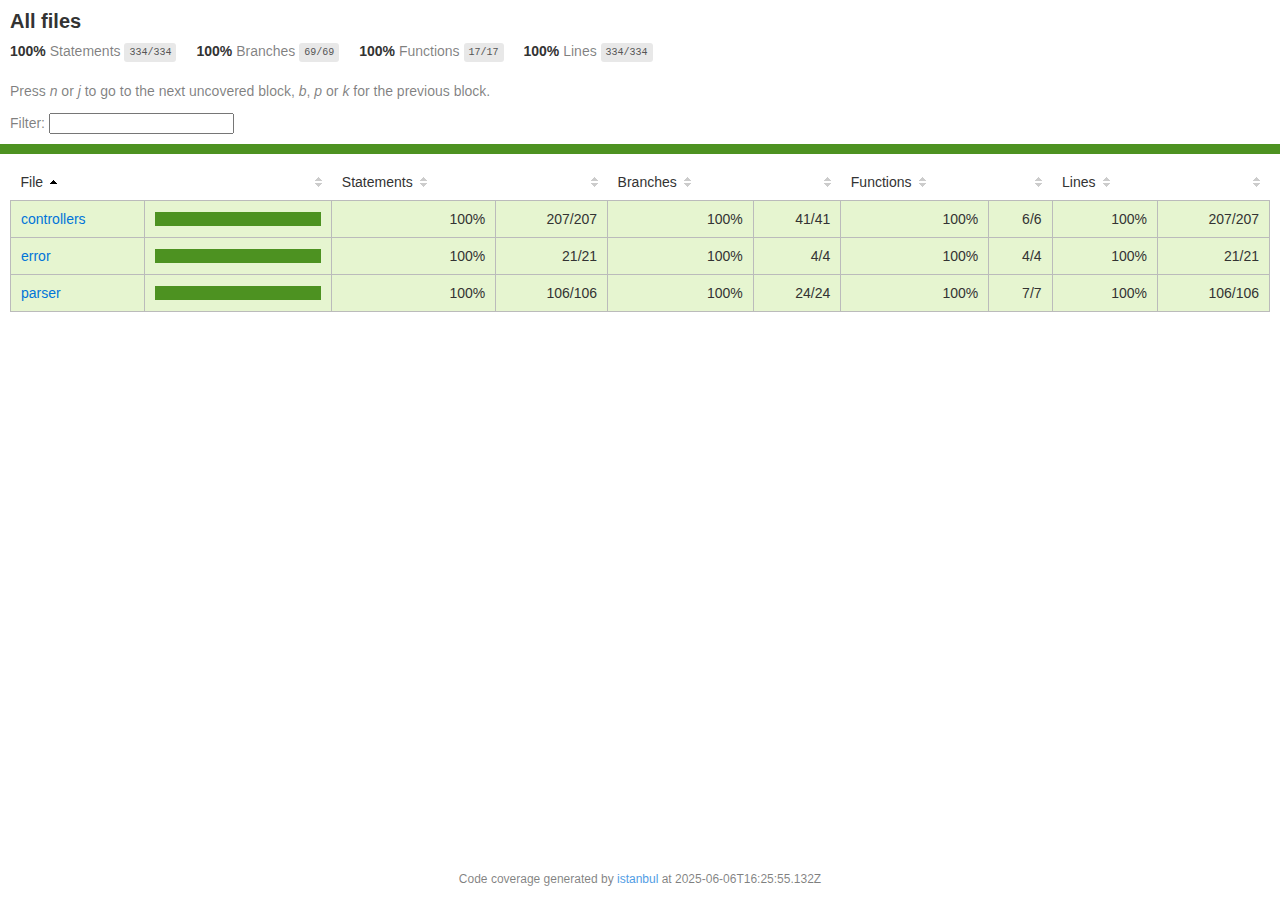
<file: givegift-backend/coverage/lcov-report/index.html>
<!doctype html>
<html lang="en">

<head>
    <title>Code coverage report for All files</title>
    <meta charset="utf-8" />
    <link rel="stylesheet" href="prettify.css" />
    <link rel="stylesheet" href="base.css" />
    <link rel="shortcut icon" type="image/x-icon" href="favicon.png" />
    <meta name="viewport" content="width=device-width, initial-scale=1" />
    <style type='text/css'>
        .coverage-summary .sorter {
            background-image: url(sort-arrow-sprite.png);
        }
    </style>
</head>
    
<body>
<div class='wrapper'>
    <div class='pad1'>
        <h1>All files</h1>
        <div class='clearfix'>
            
            <div class='fl pad1y space-right2'>
                <span class="strong">100% </span>
                <span class="quiet">Statements</span>
                <span class='fraction'>334/334</span>
            </div>
        
            
            <div class='fl pad1y space-right2'>
                <span class="strong">100% </span>
                <span class="quiet">Branches</span>
                <span class='fraction'>69/69</span>
            </div>
        
            
            <div class='fl pad1y space-right2'>
                <span class="strong">100% </span>
                <span class="quiet">Functions</span>
                <span class='fraction'>17/17</span>
            </div>
        
            
            <div class='fl pad1y space-right2'>
                <span class="strong">100% </span>
                <span class="quiet">Lines</span>
                <span class='fraction'>334/334</span>
            </div>
        
            
        </div>
        <p class="quiet">
            Press <em>n</em> or <em>j</em> to go to the next uncovered block, <em>b</em>, <em>p</em> or <em>k</em> for the previous block.
        </p>
        <template id="filterTemplate">
            <div class="quiet">
                Filter:
                <input type="search" id="fileSearch">
            </div>
        </template>
    </div>
    <div class='status-line high'></div>
    <div class="pad1">
<table class="coverage-summary">
<thead>
<tr>
   <th data-col="file" data-fmt="html" data-html="true" class="file">File</th>
   <th data-col="pic" data-type="number" data-fmt="html" data-html="true" class="pic"></th>
   <th data-col="statements" data-type="number" data-fmt="pct" class="pct">Statements</th>
   <th data-col="statements_raw" data-type="number" data-fmt="html" class="abs"></th>
   <th data-col="branches" data-type="number" data-fmt="pct" class="pct">Branches</th>
   <th data-col="branches_raw" data-type="number" data-fmt="html" class="abs"></th>
   <th data-col="functions" data-type="number" data-fmt="pct" class="pct">Functions</th>
   <th data-col="functions_raw" data-type="number" data-fmt="html" class="abs"></th>
   <th data-col="lines" data-type="number" data-fmt="pct" class="pct">Lines</th>
   <th data-col="lines_raw" data-type="number" data-fmt="html" class="abs"></th>
</tr>
</thead>
<tbody><tr>
	<td class="file high" data-value="controllers"><a href="controllers/index.html">controllers</a></td>
	<td data-value="100" class="pic high">
	<div class="chart"><div class="cover-fill cover-full" style="width: 100%"></div><div class="cover-empty" style="width: 0%"></div></div>
	</td>
	<td data-value="100" class="pct high">100%</td>
	<td data-value="207" class="abs high">207/207</td>
	<td data-value="100" class="pct high">100%</td>
	<td data-value="41" class="abs high">41/41</td>
	<td data-value="100" class="pct high">100%</td>
	<td data-value="6" class="abs high">6/6</td>
	<td data-value="100" class="pct high">100%</td>
	<td data-value="207" class="abs high">207/207</td>
	</tr>

<tr>
	<td class="file high" data-value="error"><a href="error/index.html">error</a></td>
	<td data-value="100" class="pic high">
	<div class="chart"><div class="cover-fill cover-full" style="width: 100%"></div><div class="cover-empty" style="width: 0%"></div></div>
	</td>
	<td data-value="100" class="pct high">100%</td>
	<td data-value="21" class="abs high">21/21</td>
	<td data-value="100" class="pct high">100%</td>
	<td data-value="4" class="abs high">4/4</td>
	<td data-value="100" class="pct high">100%</td>
	<td data-value="4" class="abs high">4/4</td>
	<td data-value="100" class="pct high">100%</td>
	<td data-value="21" class="abs high">21/21</td>
	</tr>

<tr>
	<td class="file high" data-value="parser"><a href="parser/index.html">parser</a></td>
	<td data-value="100" class="pic high">
	<div class="chart"><div class="cover-fill cover-full" style="width: 100%"></div><div class="cover-empty" style="width: 0%"></div></div>
	</td>
	<td data-value="100" class="pct high">100%</td>
	<td data-value="106" class="abs high">106/106</td>
	<td data-value="100" class="pct high">100%</td>
	<td data-value="24" class="abs high">24/24</td>
	<td data-value="100" class="pct high">100%</td>
	<td data-value="7" class="abs high">7/7</td>
	<td data-value="100" class="pct high">100%</td>
	<td data-value="106" class="abs high">106/106</td>
	</tr>

</tbody>
</table>
</div>
                <div class='push'></div><!-- for sticky footer -->
            </div><!-- /wrapper -->
            <div class='footer quiet pad2 space-top1 center small'>
                Code coverage generated by
                <a href="https://istanbul.js.org/" target="_blank" rel="noopener noreferrer">istanbul</a>
                at 2025-06-06T16:25:55.132Z
            </div>
        <script src="prettify.js"></script>
        <script>
            window.onload = function () {
                prettyPrint();
            };
        </script>
        <script src="sorter.js"></script>
        <script src="block-navigation.js"></script>
    </body>
</html>
</file>
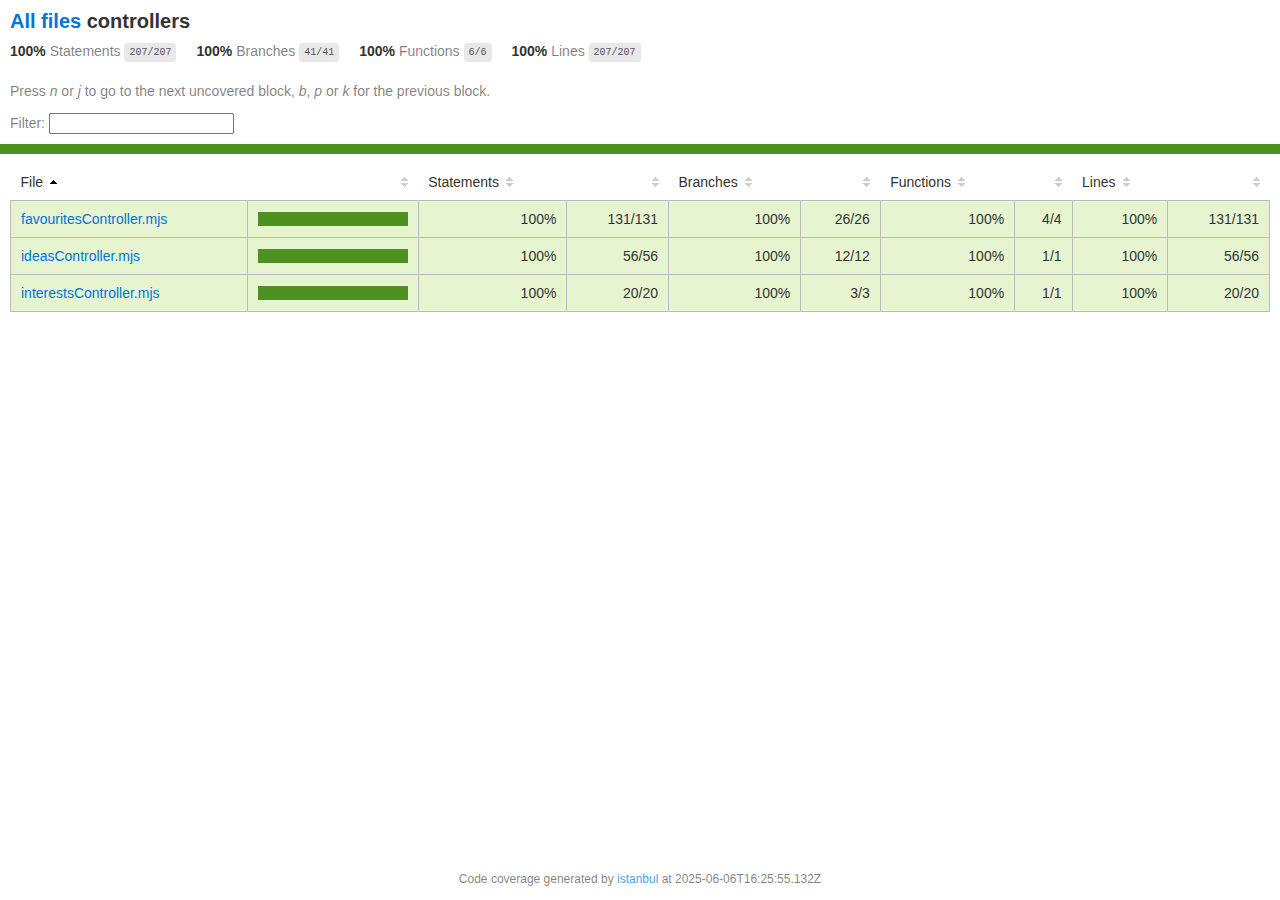
<file: givegift-backend/coverage/lcov-report/controllers/index.html>
<!doctype html>
<html lang="en">

<head>
    <title>Code coverage report for controllers</title>
    <meta charset="utf-8" />
    <link rel="stylesheet" href="../prettify.css" />
    <link rel="stylesheet" href="../base.css" />
    <link rel="shortcut icon" type="image/x-icon" href="../favicon.png" />
    <meta name="viewport" content="width=device-width, initial-scale=1" />
    <style type='text/css'>
        .coverage-summary .sorter {
            background-image: url(../sort-arrow-sprite.png);
        }
    </style>
</head>
    
<body>
<div class='wrapper'>
    <div class='pad1'>
        <h1><a href="../index.html">All files</a> controllers</h1>
        <div class='clearfix'>
            
            <div class='fl pad1y space-right2'>
                <span class="strong">100% </span>
                <span class="quiet">Statements</span>
                <span class='fraction'>207/207</span>
            </div>
        
            
            <div class='fl pad1y space-right2'>
                <span class="strong">100% </span>
                <span class="quiet">Branches</span>
                <span class='fraction'>41/41</span>
            </div>
        
            
            <div class='fl pad1y space-right2'>
                <span class="strong">100% </span>
                <span class="quiet">Functions</span>
                <span class='fraction'>6/6</span>
            </div>
        
            
            <div class='fl pad1y space-right2'>
                <span class="strong">100% </span>
                <span class="quiet">Lines</span>
                <span class='fraction'>207/207</span>
            </div>
        
            
        </div>
        <p class="quiet">
            Press <em>n</em> or <em>j</em> to go to the next uncovered block, <em>b</em>, <em>p</em> or <em>k</em> for the previous block.
        </p>
        <template id="filterTemplate">
            <div class="quiet">
                Filter:
                <input type="search" id="fileSearch">
            </div>
        </template>
    </div>
    <div class='status-line high'></div>
    <div class="pad1">
<table class="coverage-summary">
<thead>
<tr>
   <th data-col="file" data-fmt="html" data-html="true" class="file">File</th>
   <th data-col="pic" data-type="number" data-fmt="html" data-html="true" class="pic"></th>
   <th data-col="statements" data-type="number" data-fmt="pct" class="pct">Statements</th>
   <th data-col="statements_raw" data-type="number" data-fmt="html" class="abs"></th>
   <th data-col="branches" data-type="number" data-fmt="pct" class="pct">Branches</th>
   <th data-col="branches_raw" data-type="number" data-fmt="html" class="abs"></th>
   <th data-col="functions" data-type="number" data-fmt="pct" class="pct">Functions</th>
   <th data-col="functions_raw" data-type="number" data-fmt="html" class="abs"></th>
   <th data-col="lines" data-type="number" data-fmt="pct" class="pct">Lines</th>
   <th data-col="lines_raw" data-type="number" data-fmt="html" class="abs"></th>
</tr>
</thead>
<tbody><tr>
	<td class="file high" data-value="favouritesController.mjs"><a href="favouritesController.mjs.html">favouritesController.mjs</a></td>
	<td data-value="100" class="pic high">
	<div class="chart"><div class="cover-fill cover-full" style="width: 100%"></div><div class="cover-empty" style="width: 0%"></div></div>
	</td>
	<td data-value="100" class="pct high">100%</td>
	<td data-value="131" class="abs high">131/131</td>
	<td data-value="100" class="pct high">100%</td>
	<td data-value="26" class="abs high">26/26</td>
	<td data-value="100" class="pct high">100%</td>
	<td data-value="4" class="abs high">4/4</td>
	<td data-value="100" class="pct high">100%</td>
	<td data-value="131" class="abs high">131/131</td>
	</tr>

<tr>
	<td class="file high" data-value="ideasController.mjs"><a href="ideasController.mjs.html">ideasController.mjs</a></td>
	<td data-value="100" class="pic high">
	<div class="chart"><div class="cover-fill cover-full" style="width: 100%"></div><div class="cover-empty" style="width: 0%"></div></div>
	</td>
	<td data-value="100" class="pct high">100%</td>
	<td data-value="56" class="abs high">56/56</td>
	<td data-value="100" class="pct high">100%</td>
	<td data-value="12" class="abs high">12/12</td>
	<td data-value="100" class="pct high">100%</td>
	<td data-value="1" class="abs high">1/1</td>
	<td data-value="100" class="pct high">100%</td>
	<td data-value="56" class="abs high">56/56</td>
	</tr>

<tr>
	<td class="file high" data-value="interestsController.mjs"><a href="interestsController.mjs.html">interestsController.mjs</a></td>
	<td data-value="100" class="pic high">
	<div class="chart"><div class="cover-fill cover-full" style="width: 100%"></div><div class="cover-empty" style="width: 0%"></div></div>
	</td>
	<td data-value="100" class="pct high">100%</td>
	<td data-value="20" class="abs high">20/20</td>
	<td data-value="100" class="pct high">100%</td>
	<td data-value="3" class="abs high">3/3</td>
	<td data-value="100" class="pct high">100%</td>
	<td data-value="1" class="abs high">1/1</td>
	<td data-value="100" class="pct high">100%</td>
	<td data-value="20" class="abs high">20/20</td>
	</tr>

</tbody>
</table>
</div>
                <div class='push'></div><!-- for sticky footer -->
            </div><!-- /wrapper -->
            <div class='footer quiet pad2 space-top1 center small'>
                Code coverage generated by
                <a href="https://istanbul.js.org/" target="_blank" rel="noopener noreferrer">istanbul</a>
                at 2025-06-06T16:25:55.132Z
            </div>
        <script src="../prettify.js"></script>
        <script>
            window.onload = function () {
                prettyPrint();
            };
        </script>
        <script src="../sorter.js"></script>
        <script src="../block-navigation.js"></script>
    </body>
</html>
</file>
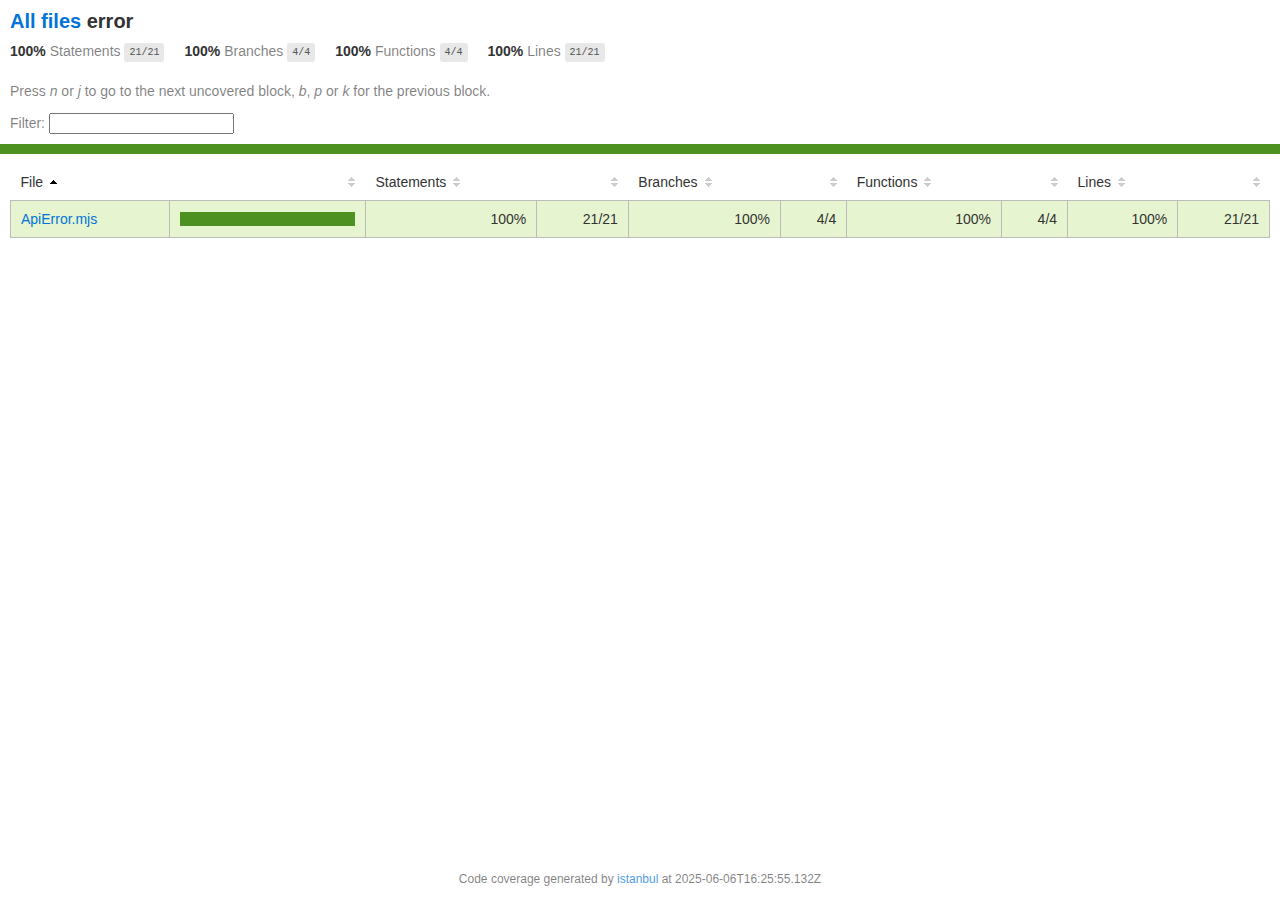
<file: givegift-backend/coverage/lcov-report/error/index.html>
<!doctype html>
<html lang="en">

<head>
    <title>Code coverage report for error</title>
    <meta charset="utf-8" />
    <link rel="stylesheet" href="../prettify.css" />
    <link rel="stylesheet" href="../base.css" />
    <link rel="shortcut icon" type="image/x-icon" href="../favicon.png" />
    <meta name="viewport" content="width=device-width, initial-scale=1" />
    <style type='text/css'>
        .coverage-summary .sorter {
            background-image: url(../sort-arrow-sprite.png);
        }
    </style>
</head>
    
<body>
<div class='wrapper'>
    <div class='pad1'>
        <h1><a href="../index.html">All files</a> error</h1>
        <div class='clearfix'>
            
            <div class='fl pad1y space-right2'>
                <span class="strong">100% </span>
                <span class="quiet">Statements</span>
                <span class='fraction'>21/21</span>
            </div>
        
            
            <div class='fl pad1y space-right2'>
                <span class="strong">100% </span>
                <span class="quiet">Branches</span>
                <span class='fraction'>4/4</span>
            </div>
        
            
            <div class='fl pad1y space-right2'>
                <span class="strong">100% </span>
                <span class="quiet">Functions</span>
                <span class='fraction'>4/4</span>
            </div>
        
            
            <div class='fl pad1y space-right2'>
                <span class="strong">100% </span>
                <span class="quiet">Lines</span>
                <span class='fraction'>21/21</span>
            </div>
        
            
        </div>
        <p class="quiet">
            Press <em>n</em> or <em>j</em> to go to the next uncovered block, <em>b</em>, <em>p</em> or <em>k</em> for the previous block.
        </p>
        <template id="filterTemplate">
            <div class="quiet">
                Filter:
                <input type="search" id="fileSearch">
            </div>
        </template>
    </div>
    <div class='status-line high'></div>
    <div class="pad1">
<table class="coverage-summary">
<thead>
<tr>
   <th data-col="file" data-fmt="html" data-html="true" class="file">File</th>
   <th data-col="pic" data-type="number" data-fmt="html" data-html="true" class="pic"></th>
   <th data-col="statements" data-type="number" data-fmt="pct" class="pct">Statements</th>
   <th data-col="statements_raw" data-type="number" data-fmt="html" class="abs"></th>
   <th data-col="branches" data-type="number" data-fmt="pct" class="pct">Branches</th>
   <th data-col="branches_raw" data-type="number" data-fmt="html" class="abs"></th>
   <th data-col="functions" data-type="number" data-fmt="pct" class="pct">Functions</th>
   <th data-col="functions_raw" data-type="number" data-fmt="html" class="abs"></th>
   <th data-col="lines" data-type="number" data-fmt="pct" class="pct">Lines</th>
   <th data-col="lines_raw" data-type="number" data-fmt="html" class="abs"></th>
</tr>
</thead>
<tbody><tr>
	<td class="file high" data-value="ApiError.mjs"><a href="ApiError.mjs.html">ApiError.mjs</a></td>
	<td data-value="100" class="pic high">
	<div class="chart"><div class="cover-fill cover-full" style="width: 100%"></div><div class="cover-empty" style="width: 0%"></div></div>
	</td>
	<td data-value="100" class="pct high">100%</td>
	<td data-value="21" class="abs high">21/21</td>
	<td data-value="100" class="pct high">100%</td>
	<td data-value="4" class="abs high">4/4</td>
	<td data-value="100" class="pct high">100%</td>
	<td data-value="4" class="abs high">4/4</td>
	<td data-value="100" class="pct high">100%</td>
	<td data-value="21" class="abs high">21/21</td>
	</tr>

</tbody>
</table>
</div>
                <div class='push'></div><!-- for sticky footer -->
            </div><!-- /wrapper -->
            <div class='footer quiet pad2 space-top1 center small'>
                Code coverage generated by
                <a href="https://istanbul.js.org/" target="_blank" rel="noopener noreferrer">istanbul</a>
                at 2025-06-06T16:25:55.132Z
            </div>
        <script src="../prettify.js"></script>
        <script>
            window.onload = function () {
                prettyPrint();
            };
        </script>
        <script src="../sorter.js"></script>
        <script src="../block-navigation.js"></script>
    </body>
</html>
</file>
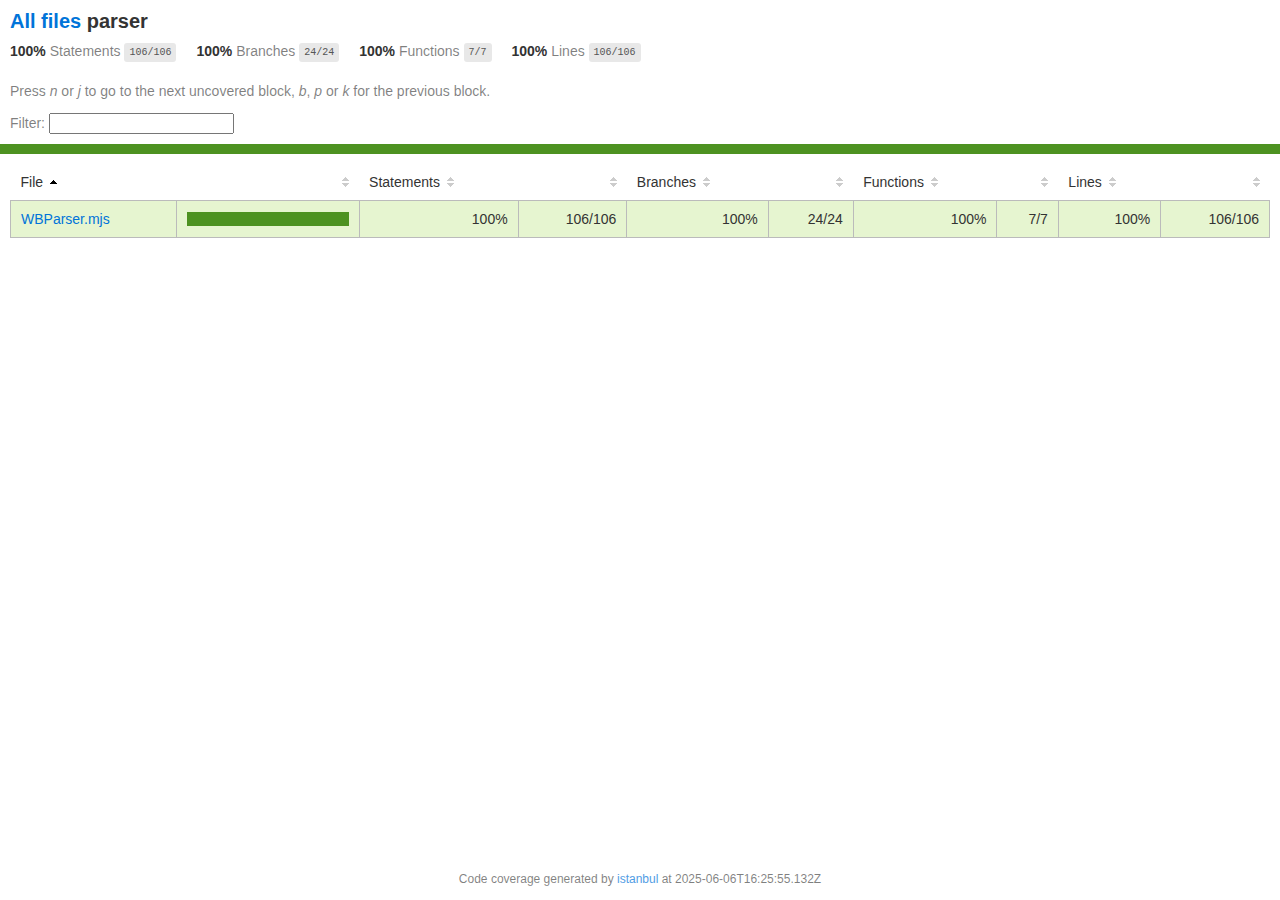
<file: givegift-backend/coverage/lcov-report/parser/index.html>
<!doctype html>
<html lang="en">

<head>
    <title>Code coverage report for parser</title>
    <meta charset="utf-8" />
    <link rel="stylesheet" href="../prettify.css" />
    <link rel="stylesheet" href="../base.css" />
    <link rel="shortcut icon" type="image/x-icon" href="../favicon.png" />
    <meta name="viewport" content="width=device-width, initial-scale=1" />
    <style type='text/css'>
        .coverage-summary .sorter {
            background-image: url(../sort-arrow-sprite.png);
        }
    </style>
</head>
    
<body>
<div class='wrapper'>
    <div class='pad1'>
        <h1><a href="../index.html">All files</a> parser</h1>
        <div class='clearfix'>
            
            <div class='fl pad1y space-right2'>
                <span class="strong">100% </span>
                <span class="quiet">Statements</span>
                <span class='fraction'>106/106</span>
            </div>
        
            
            <div class='fl pad1y space-right2'>
                <span class="strong">100% </span>
                <span class="quiet">Branches</span>
                <span class='fraction'>24/24</span>
            </div>
        
            
            <div class='fl pad1y space-right2'>
                <span class="strong">100% </span>
                <span class="quiet">Functions</span>
                <span class='fraction'>7/7</span>
            </div>
        
            
            <div class='fl pad1y space-right2'>
                <span class="strong">100% </span>
                <span class="quiet">Lines</span>
                <span class='fraction'>106/106</span>
            </div>
        
            
        </div>
        <p class="quiet">
            Press <em>n</em> or <em>j</em> to go to the next uncovered block, <em>b</em>, <em>p</em> or <em>k</em> for the previous block.
        </p>
        <template id="filterTemplate">
            <div class="quiet">
                Filter:
                <input type="search" id="fileSearch">
            </div>
        </template>
    </div>
    <div class='status-line high'></div>
    <div class="pad1">
<table class="coverage-summary">
<thead>
<tr>
   <th data-col="file" data-fmt="html" data-html="true" class="file">File</th>
   <th data-col="pic" data-type="number" data-fmt="html" data-html="true" class="pic"></th>
   <th data-col="statements" data-type="number" data-fmt="pct" class="pct">Statements</th>
   <th data-col="statements_raw" data-type="number" data-fmt="html" class="abs"></th>
   <th data-col="branches" data-type="number" data-fmt="pct" class="pct">Branches</th>
   <th data-col="branches_raw" data-type="number" data-fmt="html" class="abs"></th>
   <th data-col="functions" data-type="number" data-fmt="pct" class="pct">Functions</th>
   <th data-col="functions_raw" data-type="number" data-fmt="html" class="abs"></th>
   <th data-col="lines" data-type="number" data-fmt="pct" class="pct">Lines</th>
   <th data-col="lines_raw" data-type="number" data-fmt="html" class="abs"></th>
</tr>
</thead>
<tbody><tr>
	<td class="file high" data-value="WBParser.mjs"><a href="WBParser.mjs.html">WBParser.mjs</a></td>
	<td data-value="100" class="pic high">
	<div class="chart"><div class="cover-fill cover-full" style="width: 100%"></div><div class="cover-empty" style="width: 0%"></div></div>
	</td>
	<td data-value="100" class="pct high">100%</td>
	<td data-value="106" class="abs high">106/106</td>
	<td data-value="100" class="pct high">100%</td>
	<td data-value="24" class="abs high">24/24</td>
	<td data-value="100" class="pct high">100%</td>
	<td data-value="7" class="abs high">7/7</td>
	<td data-value="100" class="pct high">100%</td>
	<td data-value="106" class="abs high">106/106</td>
	</tr>

</tbody>
</table>
</div>
                <div class='push'></div><!-- for sticky footer -->
            </div><!-- /wrapper -->
            <div class='footer quiet pad2 space-top1 center small'>
                Code coverage generated by
                <a href="https://istanbul.js.org/" target="_blank" rel="noopener noreferrer">istanbul</a>
                at 2025-06-06T16:25:55.132Z
            </div>
        <script src="../prettify.js"></script>
        <script>
            window.onload = function () {
                prettyPrint();
            };
        </script>
        <script src="../sorter.js"></script>
        <script src="../block-navigation.js"></script>
    </body>
</html>
</file>
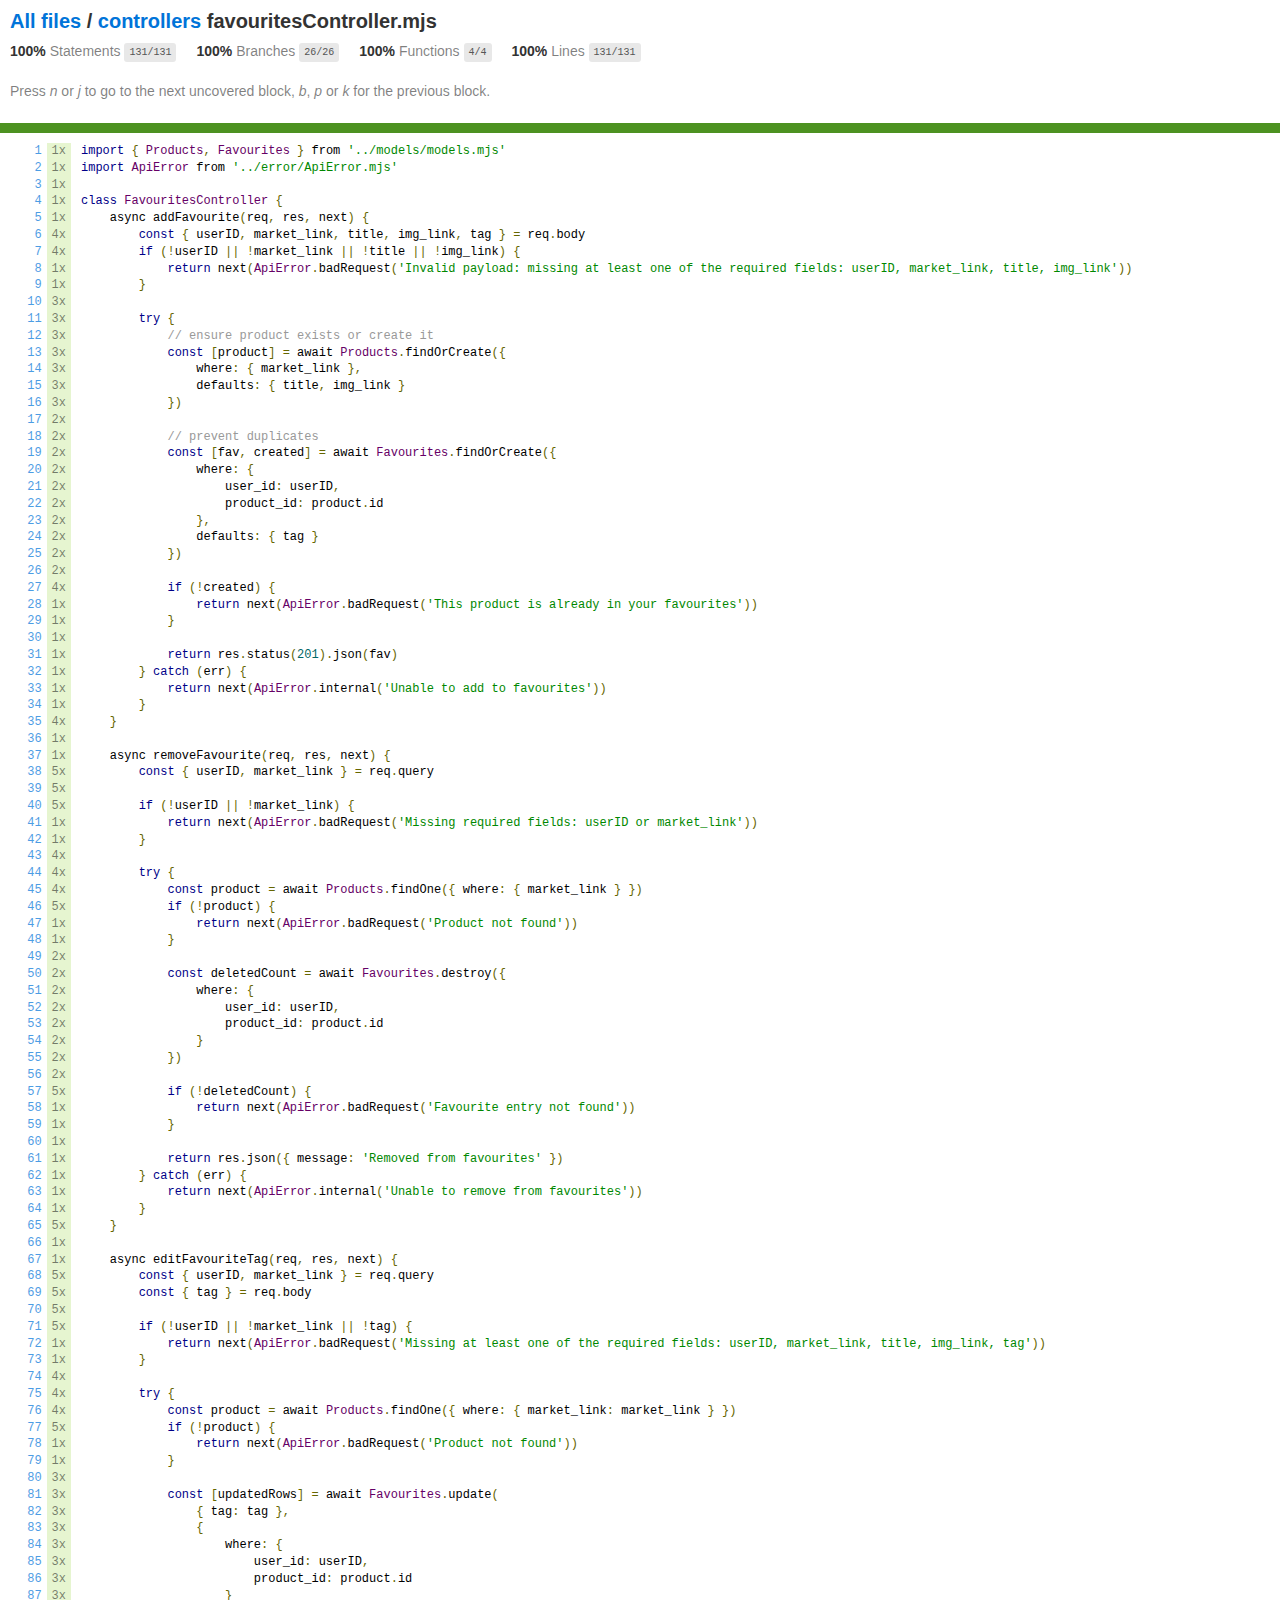
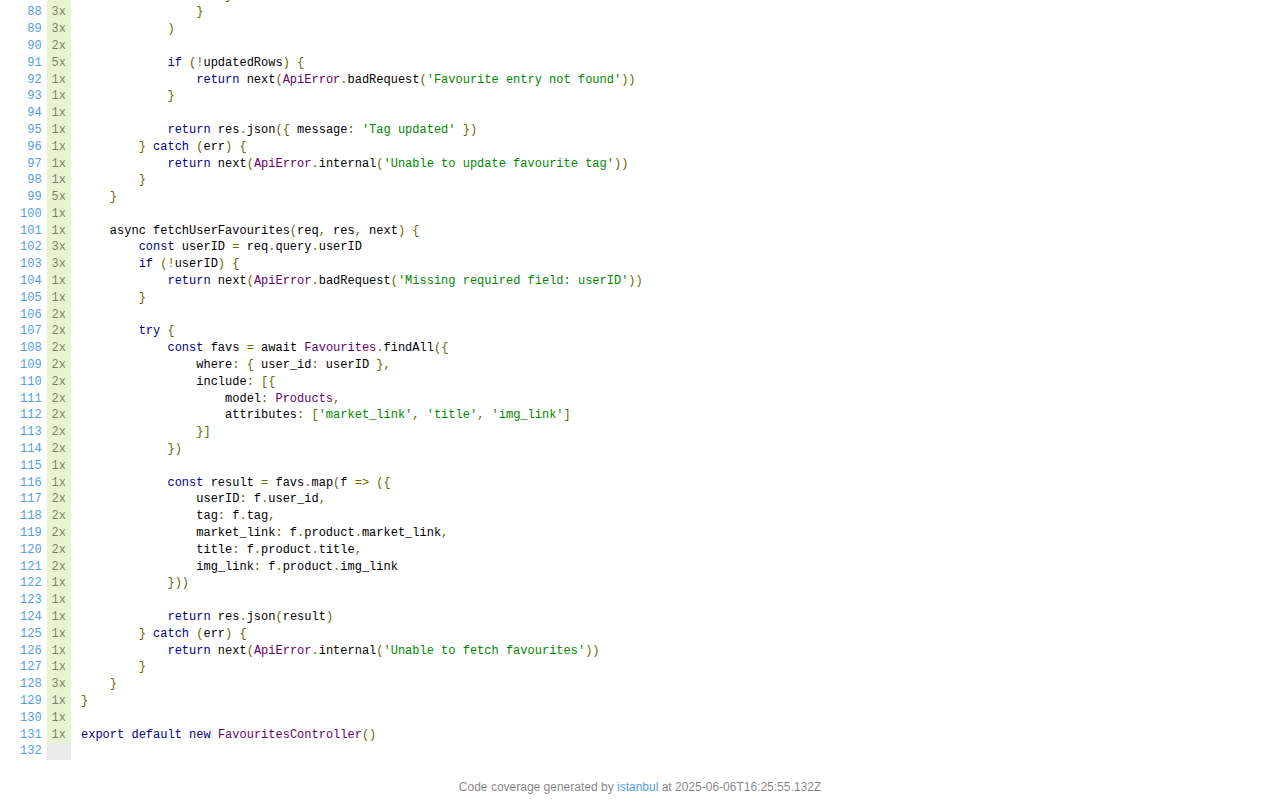
<file: givegift-backend/coverage/lcov-report/controllers/favouritesController.mjs.html>
<!doctype html>
<html lang="en">

<head>
    <title>Code coverage report for controllers/favouritesController.mjs</title>
    <meta charset="utf-8" />
    <link rel="stylesheet" href="../prettify.css" />
    <link rel="stylesheet" href="../base.css" />
    <link rel="shortcut icon" type="image/x-icon" href="../favicon.png" />
    <meta name="viewport" content="width=device-width, initial-scale=1" />
    <style type='text/css'>
        .coverage-summary .sorter {
            background-image: url(../sort-arrow-sprite.png);
        }
    </style>
</head>
    
<body>
<div class='wrapper'>
    <div class='pad1'>
        <h1><a href="../index.html">All files</a> / <a href="index.html">controllers</a> favouritesController.mjs</h1>
        <div class='clearfix'>
            
            <div class='fl pad1y space-right2'>
                <span class="strong">100% </span>
                <span class="quiet">Statements</span>
                <span class='fraction'>131/131</span>
            </div>
        
            
            <div class='fl pad1y space-right2'>
                <span class="strong">100% </span>
                <span class="quiet">Branches</span>
                <span class='fraction'>26/26</span>
            </div>
        
            
            <div class='fl pad1y space-right2'>
                <span class="strong">100% </span>
                <span class="quiet">Functions</span>
                <span class='fraction'>4/4</span>
            </div>
        
            
            <div class='fl pad1y space-right2'>
                <span class="strong">100% </span>
                <span class="quiet">Lines</span>
                <span class='fraction'>131/131</span>
            </div>
        
            
        </div>
        <p class="quiet">
            Press <em>n</em> or <em>j</em> to go to the next uncovered block, <em>b</em>, <em>p</em> or <em>k</em> for the previous block.
        </p>
        <template id="filterTemplate">
            <div class="quiet">
                Filter:
                <input type="search" id="fileSearch">
            </div>
        </template>
    </div>
    <div class='status-line high'></div>
    <pre><table class="coverage">
<tr><td class="line-count quiet"><a name='L1'></a><a href='#L1'>1</a>
<a name='L2'></a><a href='#L2'>2</a>
<a name='L3'></a><a href='#L3'>3</a>
<a name='L4'></a><a href='#L4'>4</a>
<a name='L5'></a><a href='#L5'>5</a>
<a name='L6'></a><a href='#L6'>6</a>
<a name='L7'></a><a href='#L7'>7</a>
<a name='L8'></a><a href='#L8'>8</a>
<a name='L9'></a><a href='#L9'>9</a>
<a name='L10'></a><a href='#L10'>10</a>
<a name='L11'></a><a href='#L11'>11</a>
<a name='L12'></a><a href='#L12'>12</a>
<a name='L13'></a><a href='#L13'>13</a>
<a name='L14'></a><a href='#L14'>14</a>
<a name='L15'></a><a href='#L15'>15</a>
<a name='L16'></a><a href='#L16'>16</a>
<a name='L17'></a><a href='#L17'>17</a>
<a name='L18'></a><a href='#L18'>18</a>
<a name='L19'></a><a href='#L19'>19</a>
<a name='L20'></a><a href='#L20'>20</a>
<a name='L21'></a><a href='#L21'>21</a>
<a name='L22'></a><a href='#L22'>22</a>
<a name='L23'></a><a href='#L23'>23</a>
<a name='L24'></a><a href='#L24'>24</a>
<a name='L25'></a><a href='#L25'>25</a>
<a name='L26'></a><a href='#L26'>26</a>
<a name='L27'></a><a href='#L27'>27</a>
<a name='L28'></a><a href='#L28'>28</a>
<a name='L29'></a><a href='#L29'>29</a>
<a name='L30'></a><a href='#L30'>30</a>
<a name='L31'></a><a href='#L31'>31</a>
<a name='L32'></a><a href='#L32'>32</a>
<a name='L33'></a><a href='#L33'>33</a>
<a name='L34'></a><a href='#L34'>34</a>
<a name='L35'></a><a href='#L35'>35</a>
<a name='L36'></a><a href='#L36'>36</a>
<a name='L37'></a><a href='#L37'>37</a>
<a name='L38'></a><a href='#L38'>38</a>
<a name='L39'></a><a href='#L39'>39</a>
<a name='L40'></a><a href='#L40'>40</a>
<a name='L41'></a><a href='#L41'>41</a>
<a name='L42'></a><a href='#L42'>42</a>
<a name='L43'></a><a href='#L43'>43</a>
<a name='L44'></a><a href='#L44'>44</a>
<a name='L45'></a><a href='#L45'>45</a>
<a name='L46'></a><a href='#L46'>46</a>
<a name='L47'></a><a href='#L47'>47</a>
<a name='L48'></a><a href='#L48'>48</a>
<a name='L49'></a><a href='#L49'>49</a>
<a name='L50'></a><a href='#L50'>50</a>
<a name='L51'></a><a href='#L51'>51</a>
<a name='L52'></a><a href='#L52'>52</a>
<a name='L53'></a><a href='#L53'>53</a>
<a name='L54'></a><a href='#L54'>54</a>
<a name='L55'></a><a href='#L55'>55</a>
<a name='L56'></a><a href='#L56'>56</a>
<a name='L57'></a><a href='#L57'>57</a>
<a name='L58'></a><a href='#L58'>58</a>
<a name='L59'></a><a href='#L59'>59</a>
<a name='L60'></a><a href='#L60'>60</a>
<a name='L61'></a><a href='#L61'>61</a>
<a name='L62'></a><a href='#L62'>62</a>
<a name='L63'></a><a href='#L63'>63</a>
<a name='L64'></a><a href='#L64'>64</a>
<a name='L65'></a><a href='#L65'>65</a>
<a name='L66'></a><a href='#L66'>66</a>
<a name='L67'></a><a href='#L67'>67</a>
<a name='L68'></a><a href='#L68'>68</a>
<a name='L69'></a><a href='#L69'>69</a>
<a name='L70'></a><a href='#L70'>70</a>
<a name='L71'></a><a href='#L71'>71</a>
<a name='L72'></a><a href='#L72'>72</a>
<a name='L73'></a><a href='#L73'>73</a>
<a name='L74'></a><a href='#L74'>74</a>
<a name='L75'></a><a href='#L75'>75</a>
<a name='L76'></a><a href='#L76'>76</a>
<a name='L77'></a><a href='#L77'>77</a>
<a name='L78'></a><a href='#L78'>78</a>
<a name='L79'></a><a href='#L79'>79</a>
<a name='L80'></a><a href='#L80'>80</a>
<a name='L81'></a><a href='#L81'>81</a>
<a name='L82'></a><a href='#L82'>82</a>
<a name='L83'></a><a href='#L83'>83</a>
<a name='L84'></a><a href='#L84'>84</a>
<a name='L85'></a><a href='#L85'>85</a>
<a name='L86'></a><a href='#L86'>86</a>
<a name='L87'></a><a href='#L87'>87</a>
<a name='L88'></a><a href='#L88'>88</a>
<a name='L89'></a><a href='#L89'>89</a>
<a name='L90'></a><a href='#L90'>90</a>
<a name='L91'></a><a href='#L91'>91</a>
<a name='L92'></a><a href='#L92'>92</a>
<a name='L93'></a><a href='#L93'>93</a>
<a name='L94'></a><a href='#L94'>94</a>
<a name='L95'></a><a href='#L95'>95</a>
<a name='L96'></a><a href='#L96'>96</a>
<a name='L97'></a><a href='#L97'>97</a>
<a name='L98'></a><a href='#L98'>98</a>
<a name='L99'></a><a href='#L99'>99</a>
<a name='L100'></a><a href='#L100'>100</a>
<a name='L101'></a><a href='#L101'>101</a>
<a name='L102'></a><a href='#L102'>102</a>
<a name='L103'></a><a href='#L103'>103</a>
<a name='L104'></a><a href='#L104'>104</a>
<a name='L105'></a><a href='#L105'>105</a>
<a name='L106'></a><a href='#L106'>106</a>
<a name='L107'></a><a href='#L107'>107</a>
<a name='L108'></a><a href='#L108'>108</a>
<a name='L109'></a><a href='#L109'>109</a>
<a name='L110'></a><a href='#L110'>110</a>
<a name='L111'></a><a href='#L111'>111</a>
<a name='L112'></a><a href='#L112'>112</a>
<a name='L113'></a><a href='#L113'>113</a>
<a name='L114'></a><a href='#L114'>114</a>
<a name='L115'></a><a href='#L115'>115</a>
<a name='L116'></a><a href='#L116'>116</a>
<a name='L117'></a><a href='#L117'>117</a>
<a name='L118'></a><a href='#L118'>118</a>
<a name='L119'></a><a href='#L119'>119</a>
<a name='L120'></a><a href='#L120'>120</a>
<a name='L121'></a><a href='#L121'>121</a>
<a name='L122'></a><a href='#L122'>122</a>
<a name='L123'></a><a href='#L123'>123</a>
<a name='L124'></a><a href='#L124'>124</a>
<a name='L125'></a><a href='#L125'>125</a>
<a name='L126'></a><a href='#L126'>126</a>
<a name='L127'></a><a href='#L127'>127</a>
<a name='L128'></a><a href='#L128'>128</a>
<a name='L129'></a><a href='#L129'>129</a>
<a name='L130'></a><a href='#L130'>130</a>
<a name='L131'></a><a href='#L131'>131</a>
<a name='L132'></a><a href='#L132'>132</a></td><td class="line-coverage quiet"><span class="cline-any cline-yes">1x</span>
<span class="cline-any cline-yes">1x</span>
<span class="cline-any cline-yes">1x</span>
<span class="cline-any cline-yes">1x</span>
<span class="cline-any cline-yes">1x</span>
<span class="cline-any cline-yes">4x</span>
<span class="cline-any cline-yes">4x</span>
<span class="cline-any cline-yes">1x</span>
<span class="cline-any cline-yes">1x</span>
<span class="cline-any cline-yes">3x</span>
<span class="cline-any cline-yes">3x</span>
<span class="cline-any cline-yes">3x</span>
<span class="cline-any cline-yes">3x</span>
<span class="cline-any cline-yes">3x</span>
<span class="cline-any cline-yes">3x</span>
<span class="cline-any cline-yes">3x</span>
<span class="cline-any cline-yes">2x</span>
<span class="cline-any cline-yes">2x</span>
<span class="cline-any cline-yes">2x</span>
<span class="cline-any cline-yes">2x</span>
<span class="cline-any cline-yes">2x</span>
<span class="cline-any cline-yes">2x</span>
<span class="cline-any cline-yes">2x</span>
<span class="cline-any cline-yes">2x</span>
<span class="cline-any cline-yes">2x</span>
<span class="cline-any cline-yes">2x</span>
<span class="cline-any cline-yes">4x</span>
<span class="cline-any cline-yes">1x</span>
<span class="cline-any cline-yes">1x</span>
<span class="cline-any cline-yes">1x</span>
<span class="cline-any cline-yes">1x</span>
<span class="cline-any cline-yes">1x</span>
<span class="cline-any cline-yes">1x</span>
<span class="cline-any cline-yes">1x</span>
<span class="cline-any cline-yes">4x</span>
<span class="cline-any cline-yes">1x</span>
<span class="cline-any cline-yes">1x</span>
<span class="cline-any cline-yes">5x</span>
<span class="cline-any cline-yes">5x</span>
<span class="cline-any cline-yes">5x</span>
<span class="cline-any cline-yes">1x</span>
<span class="cline-any cline-yes">1x</span>
<span class="cline-any cline-yes">4x</span>
<span class="cline-any cline-yes">4x</span>
<span class="cline-any cline-yes">4x</span>
<span class="cline-any cline-yes">5x</span>
<span class="cline-any cline-yes">1x</span>
<span class="cline-any cline-yes">1x</span>
<span class="cline-any cline-yes">2x</span>
<span class="cline-any cline-yes">2x</span>
<span class="cline-any cline-yes">2x</span>
<span class="cline-any cline-yes">2x</span>
<span class="cline-any cline-yes">2x</span>
<span class="cline-any cline-yes">2x</span>
<span class="cline-any cline-yes">2x</span>
<span class="cline-any cline-yes">2x</span>
<span class="cline-any cline-yes">5x</span>
<span class="cline-any cline-yes">1x</span>
<span class="cline-any cline-yes">1x</span>
<span class="cline-any cline-yes">1x</span>
<span class="cline-any cline-yes">1x</span>
<span class="cline-any cline-yes">1x</span>
<span class="cline-any cline-yes">1x</span>
<span class="cline-any cline-yes">1x</span>
<span class="cline-any cline-yes">5x</span>
<span class="cline-any cline-yes">1x</span>
<span class="cline-any cline-yes">1x</span>
<span class="cline-any cline-yes">5x</span>
<span class="cline-any cline-yes">5x</span>
<span class="cline-any cline-yes">5x</span>
<span class="cline-any cline-yes">5x</span>
<span class="cline-any cline-yes">1x</span>
<span class="cline-any cline-yes">1x</span>
<span class="cline-any cline-yes">4x</span>
<span class="cline-any cline-yes">4x</span>
<span class="cline-any cline-yes">4x</span>
<span class="cline-any cline-yes">5x</span>
<span class="cline-any cline-yes">1x</span>
<span class="cline-any cline-yes">1x</span>
<span class="cline-any cline-yes">3x</span>
<span class="cline-any cline-yes">3x</span>
<span class="cline-any cline-yes">3x</span>
<span class="cline-any cline-yes">3x</span>
<span class="cline-any cline-yes">3x</span>
<span class="cline-any cline-yes">3x</span>
<span class="cline-any cline-yes">3x</span>
<span class="cline-any cline-yes">3x</span>
<span class="cline-any cline-yes">3x</span>
<span class="cline-any cline-yes">3x</span>
<span class="cline-any cline-yes">2x</span>
<span class="cline-any cline-yes">5x</span>
<span class="cline-any cline-yes">1x</span>
<span class="cline-any cline-yes">1x</span>
<span class="cline-any cline-yes">1x</span>
<span class="cline-any cline-yes">1x</span>
<span class="cline-any cline-yes">1x</span>
<span class="cline-any cline-yes">1x</span>
<span class="cline-any cline-yes">1x</span>
<span class="cline-any cline-yes">5x</span>
<span class="cline-any cline-yes">1x</span>
<span class="cline-any cline-yes">1x</span>
<span class="cline-any cline-yes">3x</span>
<span class="cline-any cline-yes">3x</span>
<span class="cline-any cline-yes">1x</span>
<span class="cline-any cline-yes">1x</span>
<span class="cline-any cline-yes">2x</span>
<span class="cline-any cline-yes">2x</span>
<span class="cline-any cline-yes">2x</span>
<span class="cline-any cline-yes">2x</span>
<span class="cline-any cline-yes">2x</span>
<span class="cline-any cline-yes">2x</span>
<span class="cline-any cline-yes">2x</span>
<span class="cline-any cline-yes">2x</span>
<span class="cline-any cline-yes">2x</span>
<span class="cline-any cline-yes">1x</span>
<span class="cline-any cline-yes">1x</span>
<span class="cline-any cline-yes">2x</span>
<span class="cline-any cline-yes">2x</span>
<span class="cline-any cline-yes">2x</span>
<span class="cline-any cline-yes">2x</span>
<span class="cline-any cline-yes">2x</span>
<span class="cline-any cline-yes">1x</span>
<span class="cline-any cline-yes">1x</span>
<span class="cline-any cline-yes">1x</span>
<span class="cline-any cline-yes">1x</span>
<span class="cline-any cline-yes">1x</span>
<span class="cline-any cline-yes">1x</span>
<span class="cline-any cline-yes">3x</span>
<span class="cline-any cline-yes">1x</span>
<span class="cline-any cline-yes">1x</span>
<span class="cline-any cline-yes">1x</span>
<span class="cline-any cline-neutral">&nbsp;</span></td><td class="text"><pre class="prettyprint lang-js">import { Products, Favourites } from '../models/models.mjs'
import ApiError from '../error/ApiError.mjs'
&nbsp;
class FavouritesController {
    async addFavourite(req, res, next) {
        const { userID, market_link, title, img_link, tag } = req.body
        if (!userID || !market_link || !title || !img_link) {
            return next(ApiError.badRequest('Invalid payload: missing at least one of the required fields: userID, market_link, title, img_link'))
        }
&nbsp;
        try {
            // ensure product exists or create it
            const [product] = await Products.findOrCreate({
                where: { market_link },
                defaults: { title, img_link }
            })
&nbsp;
            // prevent duplicates
            const [fav, created] = await Favourites.findOrCreate({
                where: {
                    user_id: userID,
                    product_id: product.id
                },
                defaults: { tag }
            })
&nbsp;
            if (!created) {
                return next(ApiError.badRequest('This product is already in your favourites'))
            }
&nbsp;
            return res.status(201).json(fav)
        } catch (err) {
            return next(ApiError.internal('Unable to add to favourites'))
        }
    }
&nbsp;
    async removeFavourite(req, res, next) {
        const { userID, market_link } = req.query
&nbsp;
        if (!userID || !market_link) {
            return next(ApiError.badRequest('Missing required fields: userID or market_link'))
        }
&nbsp;
        try {
            const product = await Products.findOne({ where: { market_link } })
            if (!product) {
                return next(ApiError.badRequest('Product not found'))
            }
&nbsp;
            const deletedCount = await Favourites.destroy({
                where: {
                    user_id: userID,
                    product_id: product.id
                }
            })
&nbsp;
            if (!deletedCount) {
                return next(ApiError.badRequest('Favourite entry not found'))
            }
&nbsp;
            return res.json({ message: 'Removed from favourites' })
        } catch (err) {
            return next(ApiError.internal('Unable to remove from favourites'))
        }
    }
&nbsp;
    async editFavouriteTag(req, res, next) {
        const { userID, market_link } = req.query
        const { tag } = req.body
&nbsp;
        if (!userID || !market_link || !tag) {
            return next(ApiError.badRequest('Missing at least one of the required fields: userID, market_link, title, img_link, tag'))
        }
&nbsp;
        try {
            const product = await Products.findOne({ where: { market_link: market_link } })
            if (!product) {
                return next(ApiError.badRequest('Product not found'))
            }
&nbsp;
            const [updatedRows] = await Favourites.update(
                { tag: tag },
                {
                    where: {
                        user_id: userID,
                        product_id: product.id
                    }
                }
            )
&nbsp;
            if (!updatedRows) {
                return next(ApiError.badRequest('Favourite entry not found'))
            }
&nbsp;
            return res.json({ message: 'Tag updated' })
        } catch (err) {
            return next(ApiError.internal('Unable to update favourite tag'))
        }
    }
&nbsp;
    async fetchUserFavourites(req, res, next) {
        const userID = req.query.userID
        if (!userID) {
            return next(ApiError.badRequest('Missing required field: userID'))
        }
&nbsp;
        try {
            const favs = await Favourites.findAll({
                where: { user_id: userID },
                include: [{
                    model: Products,
                    attributes: ['market_link', 'title', 'img_link']
                }]
            })
&nbsp;
            const result = favs.map(f =&gt; ({
                userID: f.user_id,
                tag: f.tag,
                market_link: f.product.market_link,
                title: f.product.title,
                img_link: f.product.img_link
            }))
&nbsp;
            return res.json(result)
        } catch (err) {
            return next(ApiError.internal('Unable to fetch favourites'))
        }
    }
}
&nbsp;
export default new FavouritesController()
&nbsp;</pre></td></tr></table></pre>

                <div class='push'></div><!-- for sticky footer -->
            </div><!-- /wrapper -->
            <div class='footer quiet pad2 space-top1 center small'>
                Code coverage generated by
                <a href="https://istanbul.js.org/" target="_blank" rel="noopener noreferrer">istanbul</a>
                at 2025-06-06T16:25:55.132Z
            </div>
        <script src="../prettify.js"></script>
        <script>
            window.onload = function () {
                prettyPrint();
            };
        </script>
        <script src="../sorter.js"></script>
        <script src="../block-navigation.js"></script>
    </body>
</html>
</file>
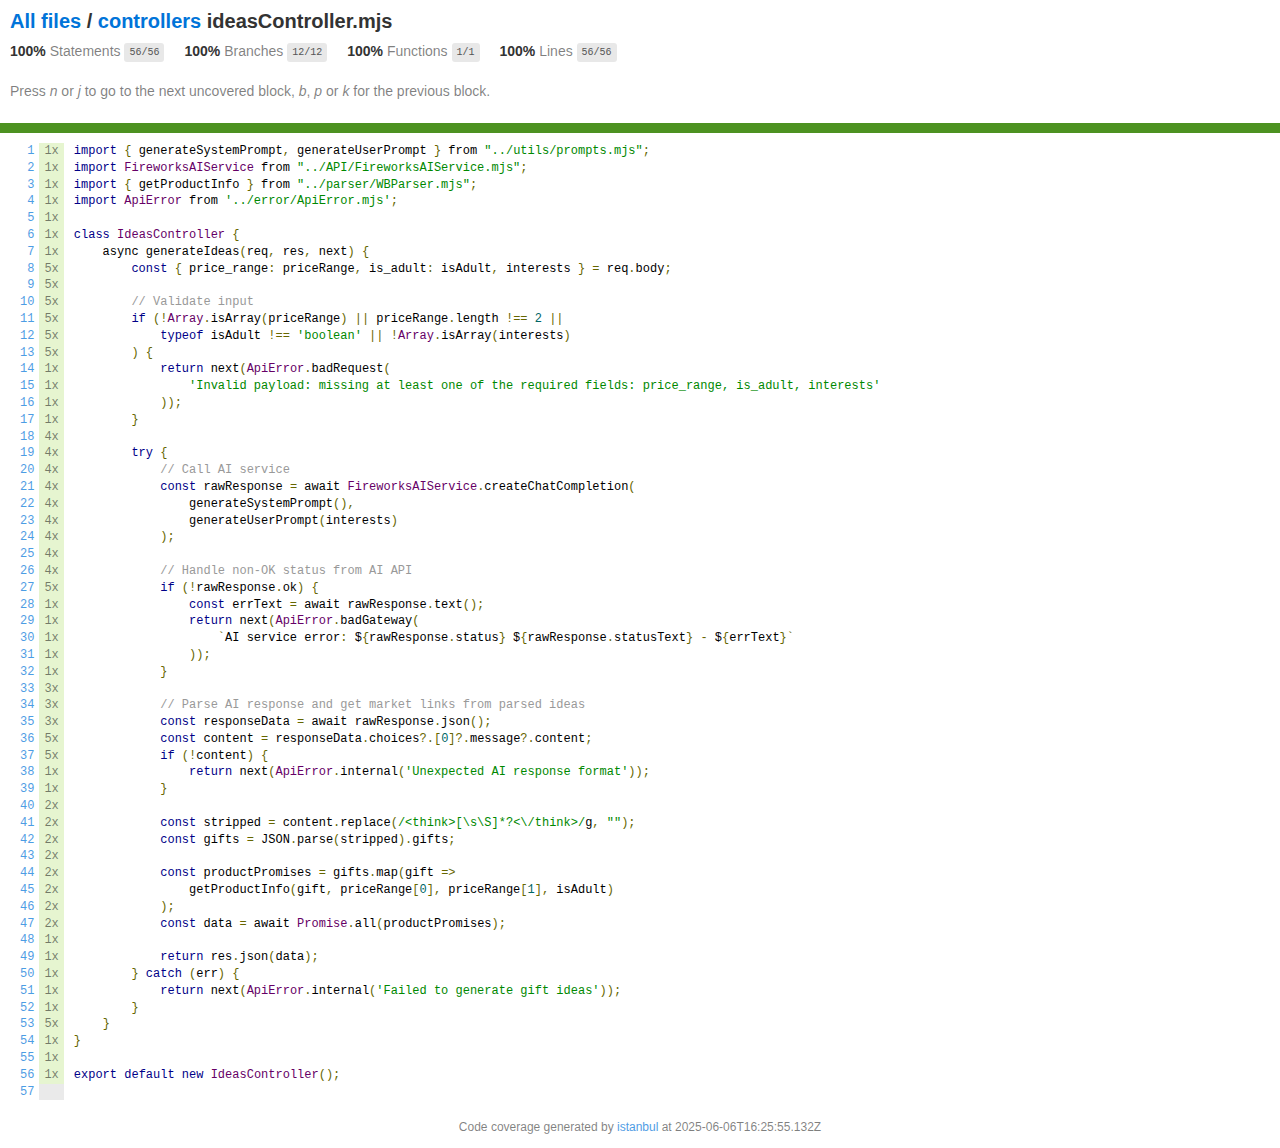
<file: givegift-backend/coverage/lcov-report/controllers/ideasController.mjs.html>
<!doctype html>
<html lang="en">

<head>
    <title>Code coverage report for controllers/ideasController.mjs</title>
    <meta charset="utf-8" />
    <link rel="stylesheet" href="../prettify.css" />
    <link rel="stylesheet" href="../base.css" />
    <link rel="shortcut icon" type="image/x-icon" href="../favicon.png" />
    <meta name="viewport" content="width=device-width, initial-scale=1" />
    <style type='text/css'>
        .coverage-summary .sorter {
            background-image: url(../sort-arrow-sprite.png);
        }
    </style>
</head>
    
<body>
<div class='wrapper'>
    <div class='pad1'>
        <h1><a href="../index.html">All files</a> / <a href="index.html">controllers</a> ideasController.mjs</h1>
        <div class='clearfix'>
            
            <div class='fl pad1y space-right2'>
                <span class="strong">100% </span>
                <span class="quiet">Statements</span>
                <span class='fraction'>56/56</span>
            </div>
        
            
            <div class='fl pad1y space-right2'>
                <span class="strong">100% </span>
                <span class="quiet">Branches</span>
                <span class='fraction'>12/12</span>
            </div>
        
            
            <div class='fl pad1y space-right2'>
                <span class="strong">100% </span>
                <span class="quiet">Functions</span>
                <span class='fraction'>1/1</span>
            </div>
        
            
            <div class='fl pad1y space-right2'>
                <span class="strong">100% </span>
                <span class="quiet">Lines</span>
                <span class='fraction'>56/56</span>
            </div>
        
            
        </div>
        <p class="quiet">
            Press <em>n</em> or <em>j</em> to go to the next uncovered block, <em>b</em>, <em>p</em> or <em>k</em> for the previous block.
        </p>
        <template id="filterTemplate">
            <div class="quiet">
                Filter:
                <input type="search" id="fileSearch">
            </div>
        </template>
    </div>
    <div class='status-line high'></div>
    <pre><table class="coverage">
<tr><td class="line-count quiet"><a name='L1'></a><a href='#L1'>1</a>
<a name='L2'></a><a href='#L2'>2</a>
<a name='L3'></a><a href='#L3'>3</a>
<a name='L4'></a><a href='#L4'>4</a>
<a name='L5'></a><a href='#L5'>5</a>
<a name='L6'></a><a href='#L6'>6</a>
<a name='L7'></a><a href='#L7'>7</a>
<a name='L8'></a><a href='#L8'>8</a>
<a name='L9'></a><a href='#L9'>9</a>
<a name='L10'></a><a href='#L10'>10</a>
<a name='L11'></a><a href='#L11'>11</a>
<a name='L12'></a><a href='#L12'>12</a>
<a name='L13'></a><a href='#L13'>13</a>
<a name='L14'></a><a href='#L14'>14</a>
<a name='L15'></a><a href='#L15'>15</a>
<a name='L16'></a><a href='#L16'>16</a>
<a name='L17'></a><a href='#L17'>17</a>
<a name='L18'></a><a href='#L18'>18</a>
<a name='L19'></a><a href='#L19'>19</a>
<a name='L20'></a><a href='#L20'>20</a>
<a name='L21'></a><a href='#L21'>21</a>
<a name='L22'></a><a href='#L22'>22</a>
<a name='L23'></a><a href='#L23'>23</a>
<a name='L24'></a><a href='#L24'>24</a>
<a name='L25'></a><a href='#L25'>25</a>
<a name='L26'></a><a href='#L26'>26</a>
<a name='L27'></a><a href='#L27'>27</a>
<a name='L28'></a><a href='#L28'>28</a>
<a name='L29'></a><a href='#L29'>29</a>
<a name='L30'></a><a href='#L30'>30</a>
<a name='L31'></a><a href='#L31'>31</a>
<a name='L32'></a><a href='#L32'>32</a>
<a name='L33'></a><a href='#L33'>33</a>
<a name='L34'></a><a href='#L34'>34</a>
<a name='L35'></a><a href='#L35'>35</a>
<a name='L36'></a><a href='#L36'>36</a>
<a name='L37'></a><a href='#L37'>37</a>
<a name='L38'></a><a href='#L38'>38</a>
<a name='L39'></a><a href='#L39'>39</a>
<a name='L40'></a><a href='#L40'>40</a>
<a name='L41'></a><a href='#L41'>41</a>
<a name='L42'></a><a href='#L42'>42</a>
<a name='L43'></a><a href='#L43'>43</a>
<a name='L44'></a><a href='#L44'>44</a>
<a name='L45'></a><a href='#L45'>45</a>
<a name='L46'></a><a href='#L46'>46</a>
<a name='L47'></a><a href='#L47'>47</a>
<a name='L48'></a><a href='#L48'>48</a>
<a name='L49'></a><a href='#L49'>49</a>
<a name='L50'></a><a href='#L50'>50</a>
<a name='L51'></a><a href='#L51'>51</a>
<a name='L52'></a><a href='#L52'>52</a>
<a name='L53'></a><a href='#L53'>53</a>
<a name='L54'></a><a href='#L54'>54</a>
<a name='L55'></a><a href='#L55'>55</a>
<a name='L56'></a><a href='#L56'>56</a>
<a name='L57'></a><a href='#L57'>57</a></td><td class="line-coverage quiet"><span class="cline-any cline-yes">1x</span>
<span class="cline-any cline-yes">1x</span>
<span class="cline-any cline-yes">1x</span>
<span class="cline-any cline-yes">1x</span>
<span class="cline-any cline-yes">1x</span>
<span class="cline-any cline-yes">1x</span>
<span class="cline-any cline-yes">1x</span>
<span class="cline-any cline-yes">5x</span>
<span class="cline-any cline-yes">5x</span>
<span class="cline-any cline-yes">5x</span>
<span class="cline-any cline-yes">5x</span>
<span class="cline-any cline-yes">5x</span>
<span class="cline-any cline-yes">5x</span>
<span class="cline-any cline-yes">1x</span>
<span class="cline-any cline-yes">1x</span>
<span class="cline-any cline-yes">1x</span>
<span class="cline-any cline-yes">1x</span>
<span class="cline-any cline-yes">4x</span>
<span class="cline-any cline-yes">4x</span>
<span class="cline-any cline-yes">4x</span>
<span class="cline-any cline-yes">4x</span>
<span class="cline-any cline-yes">4x</span>
<span class="cline-any cline-yes">4x</span>
<span class="cline-any cline-yes">4x</span>
<span class="cline-any cline-yes">4x</span>
<span class="cline-any cline-yes">4x</span>
<span class="cline-any cline-yes">5x</span>
<span class="cline-any cline-yes">1x</span>
<span class="cline-any cline-yes">1x</span>
<span class="cline-any cline-yes">1x</span>
<span class="cline-any cline-yes">1x</span>
<span class="cline-any cline-yes">1x</span>
<span class="cline-any cline-yes">3x</span>
<span class="cline-any cline-yes">3x</span>
<span class="cline-any cline-yes">3x</span>
<span class="cline-any cline-yes">5x</span>
<span class="cline-any cline-yes">5x</span>
<span class="cline-any cline-yes">1x</span>
<span class="cline-any cline-yes">1x</span>
<span class="cline-any cline-yes">2x</span>
<span class="cline-any cline-yes">2x</span>
<span class="cline-any cline-yes">2x</span>
<span class="cline-any cline-yes">2x</span>
<span class="cline-any cline-yes">2x</span>
<span class="cline-any cline-yes">2x</span>
<span class="cline-any cline-yes">2x</span>
<span class="cline-any cline-yes">2x</span>
<span class="cline-any cline-yes">1x</span>
<span class="cline-any cline-yes">1x</span>
<span class="cline-any cline-yes">1x</span>
<span class="cline-any cline-yes">1x</span>
<span class="cline-any cline-yes">1x</span>
<span class="cline-any cline-yes">5x</span>
<span class="cline-any cline-yes">1x</span>
<span class="cline-any cline-yes">1x</span>
<span class="cline-any cline-yes">1x</span>
<span class="cline-any cline-neutral">&nbsp;</span></td><td class="text"><pre class="prettyprint lang-js">import { generateSystemPrompt, generateUserPrompt } from "../utils/prompts.mjs";
import FireworksAIService from "../API/FireworksAIService.mjs";
import { getProductInfo } from "../parser/WBParser.mjs";
import ApiError from '../error/ApiError.mjs';
&nbsp;
class IdeasController {
    async generateIdeas(req, res, next) {
        const { price_range: priceRange, is_adult: isAdult, interests } = req.body;
&nbsp;
        // Validate input
        if (!Array.isArray(priceRange) || priceRange.length !== 2 ||
            typeof isAdult !== 'boolean' || !Array.isArray(interests)
        ) {
            return next(ApiError.badRequest(
                'Invalid payload: missing at least one of the required fields: price_range, is_adult, interests'
            ));
        }
&nbsp;
        try {
            // Call AI service
            const rawResponse = await FireworksAIService.createChatCompletion(
                generateSystemPrompt(),
                generateUserPrompt(interests)
            );
&nbsp;
            // Handle non-OK status from AI API
            if (!rawResponse.ok) {
                const errText = await rawResponse.text();
                return next(ApiError.badGateway(
                    `AI service error: ${rawResponse.status} ${rawResponse.statusText} - ${errText}`
                ));
            }
&nbsp;
            // Parse AI response and get market links from parsed ideas
            const responseData = await rawResponse.json();
            const content = responseData.choices?.[0]?.message?.content;
            if (!content) {
                return next(ApiError.internal('Unexpected AI response format'));
            }
&nbsp;
            const stripped = content.replace(/&lt;think&gt;[\s\S]*?&lt;\/think&gt;/g, "");
            const gifts = JSON.parse(stripped).gifts;
&nbsp;
            const productPromises = gifts.map(gift =&gt;
                getProductInfo(gift, priceRange[0], priceRange[1], isAdult)
            );
            const data = await Promise.all(productPromises);
&nbsp;
            return res.json(data);
        } catch (err) {
            return next(ApiError.internal('Failed to generate gift ideas'));
        }
    }
}
&nbsp;
export default new IdeasController();
&nbsp;</pre></td></tr></table></pre>

                <div class='push'></div><!-- for sticky footer -->
            </div><!-- /wrapper -->
            <div class='footer quiet pad2 space-top1 center small'>
                Code coverage generated by
                <a href="https://istanbul.js.org/" target="_blank" rel="noopener noreferrer">istanbul</a>
                at 2025-06-06T16:25:55.132Z
            </div>
        <script src="../prettify.js"></script>
        <script>
            window.onload = function () {
                prettyPrint();
            };
        </script>
        <script src="../sorter.js"></script>
        <script src="../block-navigation.js"></script>
    </body>
</html>
</file>
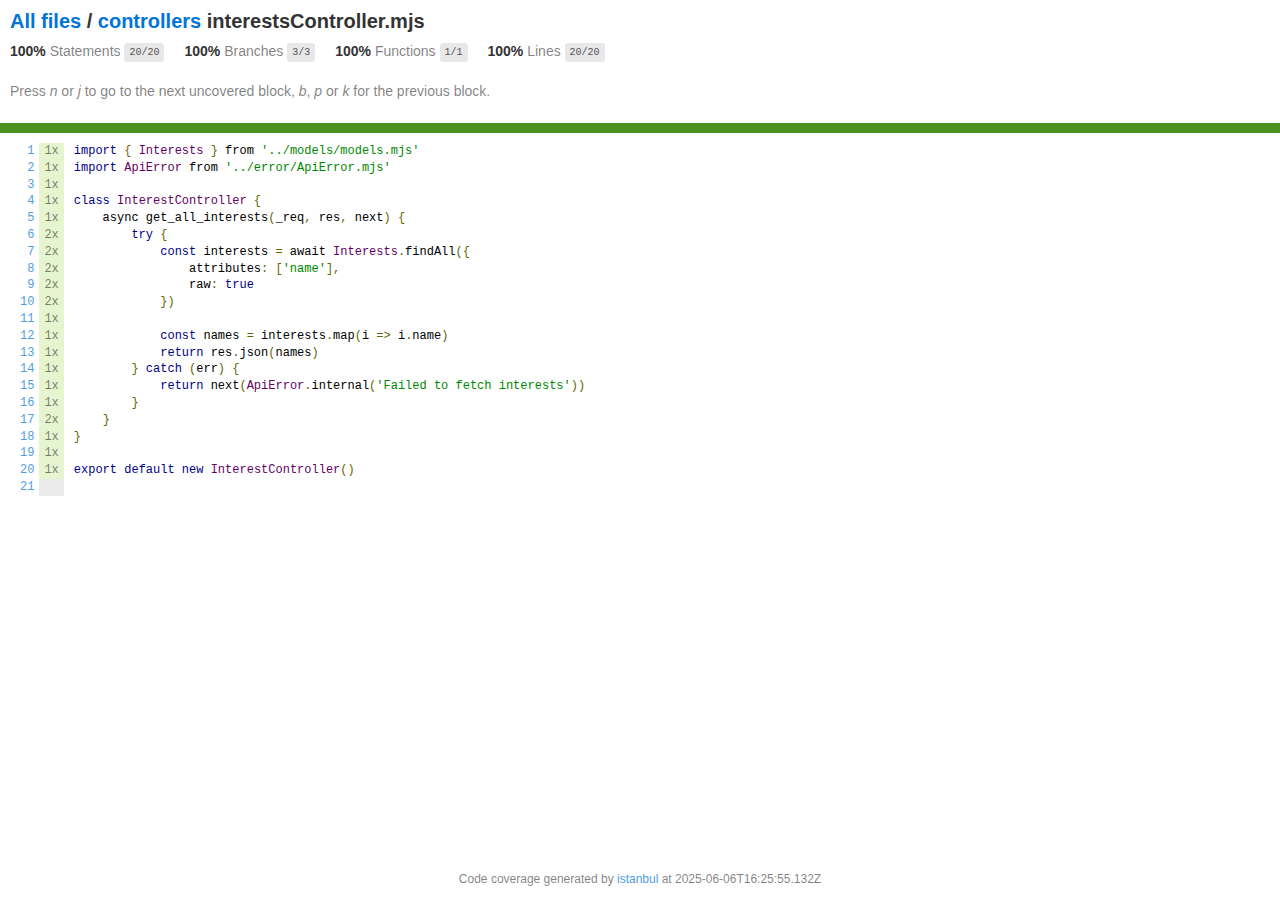
<file: givegift-backend/coverage/lcov-report/controllers/interestsController.mjs.html>
<!doctype html>
<html lang="en">

<head>
    <title>Code coverage report for controllers/interestsController.mjs</title>
    <meta charset="utf-8" />
    <link rel="stylesheet" href="../prettify.css" />
    <link rel="stylesheet" href="../base.css" />
    <link rel="shortcut icon" type="image/x-icon" href="../favicon.png" />
    <meta name="viewport" content="width=device-width, initial-scale=1" />
    <style type='text/css'>
        .coverage-summary .sorter {
            background-image: url(../sort-arrow-sprite.png);
        }
    </style>
</head>
    
<body>
<div class='wrapper'>
    <div class='pad1'>
        <h1><a href="../index.html">All files</a> / <a href="index.html">controllers</a> interestsController.mjs</h1>
        <div class='clearfix'>
            
            <div class='fl pad1y space-right2'>
                <span class="strong">100% </span>
                <span class="quiet">Statements</span>
                <span class='fraction'>20/20</span>
            </div>
        
            
            <div class='fl pad1y space-right2'>
                <span class="strong">100% </span>
                <span class="quiet">Branches</span>
                <span class='fraction'>3/3</span>
            </div>
        
            
            <div class='fl pad1y space-right2'>
                <span class="strong">100% </span>
                <span class="quiet">Functions</span>
                <span class='fraction'>1/1</span>
            </div>
        
            
            <div class='fl pad1y space-right2'>
                <span class="strong">100% </span>
                <span class="quiet">Lines</span>
                <span class='fraction'>20/20</span>
            </div>
        
            
        </div>
        <p class="quiet">
            Press <em>n</em> or <em>j</em> to go to the next uncovered block, <em>b</em>, <em>p</em> or <em>k</em> for the previous block.
        </p>
        <template id="filterTemplate">
            <div class="quiet">
                Filter:
                <input type="search" id="fileSearch">
            </div>
        </template>
    </div>
    <div class='status-line high'></div>
    <pre><table class="coverage">
<tr><td class="line-count quiet"><a name='L1'></a><a href='#L1'>1</a>
<a name='L2'></a><a href='#L2'>2</a>
<a name='L3'></a><a href='#L3'>3</a>
<a name='L4'></a><a href='#L4'>4</a>
<a name='L5'></a><a href='#L5'>5</a>
<a name='L6'></a><a href='#L6'>6</a>
<a name='L7'></a><a href='#L7'>7</a>
<a name='L8'></a><a href='#L8'>8</a>
<a name='L9'></a><a href='#L9'>9</a>
<a name='L10'></a><a href='#L10'>10</a>
<a name='L11'></a><a href='#L11'>11</a>
<a name='L12'></a><a href='#L12'>12</a>
<a name='L13'></a><a href='#L13'>13</a>
<a name='L14'></a><a href='#L14'>14</a>
<a name='L15'></a><a href='#L15'>15</a>
<a name='L16'></a><a href='#L16'>16</a>
<a name='L17'></a><a href='#L17'>17</a>
<a name='L18'></a><a href='#L18'>18</a>
<a name='L19'></a><a href='#L19'>19</a>
<a name='L20'></a><a href='#L20'>20</a>
<a name='L21'></a><a href='#L21'>21</a></td><td class="line-coverage quiet"><span class="cline-any cline-yes">1x</span>
<span class="cline-any cline-yes">1x</span>
<span class="cline-any cline-yes">1x</span>
<span class="cline-any cline-yes">1x</span>
<span class="cline-any cline-yes">1x</span>
<span class="cline-any cline-yes">2x</span>
<span class="cline-any cline-yes">2x</span>
<span class="cline-any cline-yes">2x</span>
<span class="cline-any cline-yes">2x</span>
<span class="cline-any cline-yes">2x</span>
<span class="cline-any cline-yes">1x</span>
<span class="cline-any cline-yes">1x</span>
<span class="cline-any cline-yes">1x</span>
<span class="cline-any cline-yes">1x</span>
<span class="cline-any cline-yes">1x</span>
<span class="cline-any cline-yes">1x</span>
<span class="cline-any cline-yes">2x</span>
<span class="cline-any cline-yes">1x</span>
<span class="cline-any cline-yes">1x</span>
<span class="cline-any cline-yes">1x</span>
<span class="cline-any cline-neutral">&nbsp;</span></td><td class="text"><pre class="prettyprint lang-js">import { Interests } from '../models/models.mjs'
import ApiError from '../error/ApiError.mjs'
&nbsp;
class InterestController {
    async get_all_interests(_req, res, next) {
        try {
            const interests = await Interests.findAll({
                attributes: ['name'],
                raw: true
            })
&nbsp;
            const names = interests.map(i =&gt; i.name)
            return res.json(names)
        } catch (err) {
            return next(ApiError.internal('Failed to fetch interests'))
        }
    }
}
&nbsp;
export default new InterestController()
&nbsp;</pre></td></tr></table></pre>

                <div class='push'></div><!-- for sticky footer -->
            </div><!-- /wrapper -->
            <div class='footer quiet pad2 space-top1 center small'>
                Code coverage generated by
                <a href="https://istanbul.js.org/" target="_blank" rel="noopener noreferrer">istanbul</a>
                at 2025-06-06T16:25:55.132Z
            </div>
        <script src="../prettify.js"></script>
        <script>
            window.onload = function () {
                prettyPrint();
            };
        </script>
        <script src="../sorter.js"></script>
        <script src="../block-navigation.js"></script>
    </body>
</html>
</file>
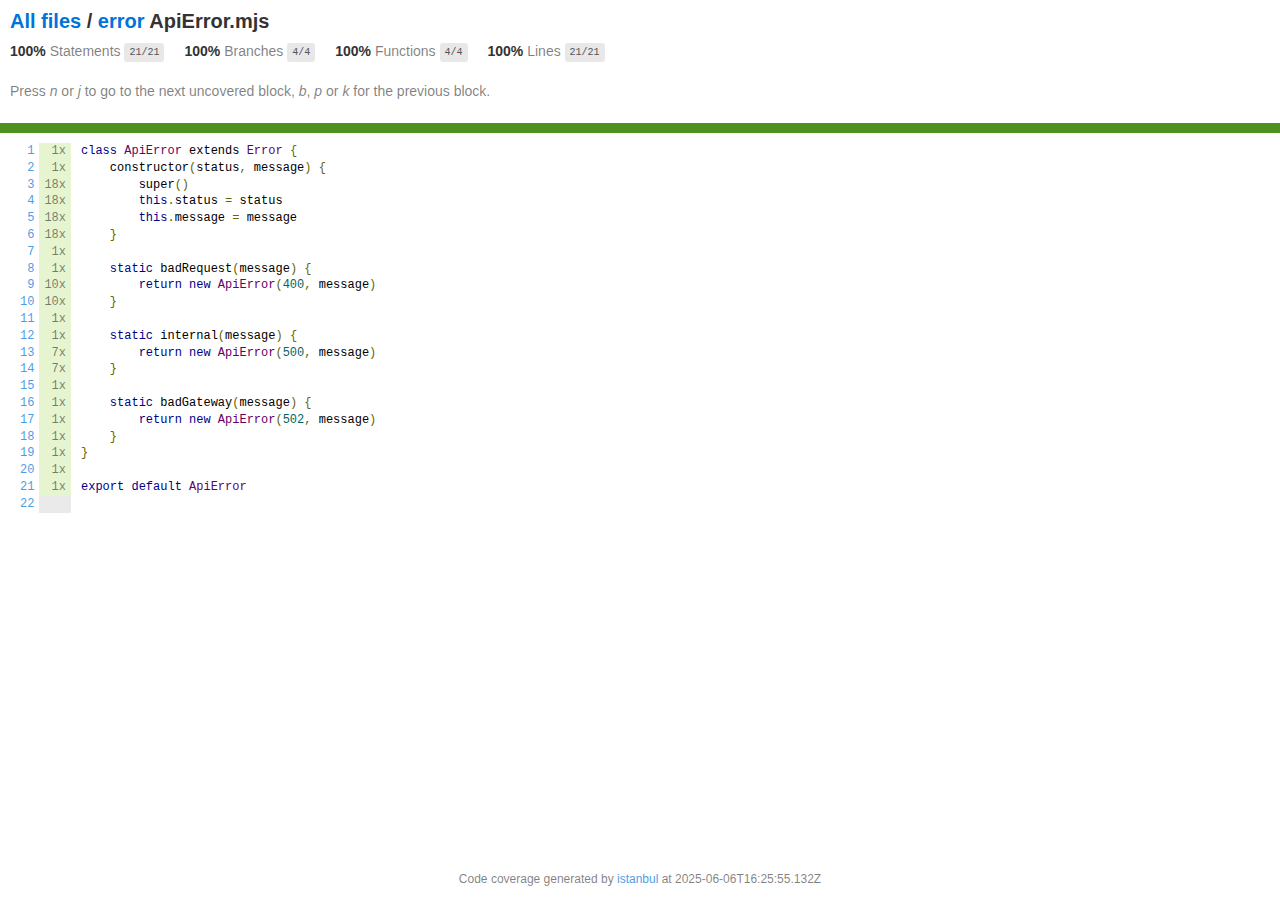
<file: givegift-backend/coverage/lcov-report/error/ApiError.mjs.html>
<!doctype html>
<html lang="en">

<head>
    <title>Code coverage report for error/ApiError.mjs</title>
    <meta charset="utf-8" />
    <link rel="stylesheet" href="../prettify.css" />
    <link rel="stylesheet" href="../base.css" />
    <link rel="shortcut icon" type="image/x-icon" href="../favicon.png" />
    <meta name="viewport" content="width=device-width, initial-scale=1" />
    <style type='text/css'>
        .coverage-summary .sorter {
            background-image: url(../sort-arrow-sprite.png);
        }
    </style>
</head>
    
<body>
<div class='wrapper'>
    <div class='pad1'>
        <h1><a href="../index.html">All files</a> / <a href="index.html">error</a> ApiError.mjs</h1>
        <div class='clearfix'>
            
            <div class='fl pad1y space-right2'>
                <span class="strong">100% </span>
                <span class="quiet">Statements</span>
                <span class='fraction'>21/21</span>
            </div>
        
            
            <div class='fl pad1y space-right2'>
                <span class="strong">100% </span>
                <span class="quiet">Branches</span>
                <span class='fraction'>4/4</span>
            </div>
        
            
            <div class='fl pad1y space-right2'>
                <span class="strong">100% </span>
                <span class="quiet">Functions</span>
                <span class='fraction'>4/4</span>
            </div>
        
            
            <div class='fl pad1y space-right2'>
                <span class="strong">100% </span>
                <span class="quiet">Lines</span>
                <span class='fraction'>21/21</span>
            </div>
        
            
        </div>
        <p class="quiet">
            Press <em>n</em> or <em>j</em> to go to the next uncovered block, <em>b</em>, <em>p</em> or <em>k</em> for the previous block.
        </p>
        <template id="filterTemplate">
            <div class="quiet">
                Filter:
                <input type="search" id="fileSearch">
            </div>
        </template>
    </div>
    <div class='status-line high'></div>
    <pre><table class="coverage">
<tr><td class="line-count quiet"><a name='L1'></a><a href='#L1'>1</a>
<a name='L2'></a><a href='#L2'>2</a>
<a name='L3'></a><a href='#L3'>3</a>
<a name='L4'></a><a href='#L4'>4</a>
<a name='L5'></a><a href='#L5'>5</a>
<a name='L6'></a><a href='#L6'>6</a>
<a name='L7'></a><a href='#L7'>7</a>
<a name='L8'></a><a href='#L8'>8</a>
<a name='L9'></a><a href='#L9'>9</a>
<a name='L10'></a><a href='#L10'>10</a>
<a name='L11'></a><a href='#L11'>11</a>
<a name='L12'></a><a href='#L12'>12</a>
<a name='L13'></a><a href='#L13'>13</a>
<a name='L14'></a><a href='#L14'>14</a>
<a name='L15'></a><a href='#L15'>15</a>
<a name='L16'></a><a href='#L16'>16</a>
<a name='L17'></a><a href='#L17'>17</a>
<a name='L18'></a><a href='#L18'>18</a>
<a name='L19'></a><a href='#L19'>19</a>
<a name='L20'></a><a href='#L20'>20</a>
<a name='L21'></a><a href='#L21'>21</a>
<a name='L22'></a><a href='#L22'>22</a></td><td class="line-coverage quiet"><span class="cline-any cline-yes">1x</span>
<span class="cline-any cline-yes">1x</span>
<span class="cline-any cline-yes">18x</span>
<span class="cline-any cline-yes">18x</span>
<span class="cline-any cline-yes">18x</span>
<span class="cline-any cline-yes">18x</span>
<span class="cline-any cline-yes">1x</span>
<span class="cline-any cline-yes">1x</span>
<span class="cline-any cline-yes">10x</span>
<span class="cline-any cline-yes">10x</span>
<span class="cline-any cline-yes">1x</span>
<span class="cline-any cline-yes">1x</span>
<span class="cline-any cline-yes">7x</span>
<span class="cline-any cline-yes">7x</span>
<span class="cline-any cline-yes">1x</span>
<span class="cline-any cline-yes">1x</span>
<span class="cline-any cline-yes">1x</span>
<span class="cline-any cline-yes">1x</span>
<span class="cline-any cline-yes">1x</span>
<span class="cline-any cline-yes">1x</span>
<span class="cline-any cline-yes">1x</span>
<span class="cline-any cline-neutral">&nbsp;</span></td><td class="text"><pre class="prettyprint lang-js">class ApiError extends Error {
    constructor(status, message) {
        super()
        this.status = status
        this.message = message
    }
&nbsp;
    static badRequest(message) {
        return new ApiError(400, message)
    }
&nbsp;
    static internal(message) {
        return new ApiError(500, message)
    }
&nbsp;
    static badGateway(message) {
        return new ApiError(502, message)
    }
}
&nbsp;
export default ApiError
&nbsp;</pre></td></tr></table></pre>

                <div class='push'></div><!-- for sticky footer -->
            </div><!-- /wrapper -->
            <div class='footer quiet pad2 space-top1 center small'>
                Code coverage generated by
                <a href="https://istanbul.js.org/" target="_blank" rel="noopener noreferrer">istanbul</a>
                at 2025-06-06T16:25:55.132Z
            </div>
        <script src="../prettify.js"></script>
        <script>
            window.onload = function () {
                prettyPrint();
            };
        </script>
        <script src="../sorter.js"></script>
        <script src="../block-navigation.js"></script>
    </body>
</html>
</file>
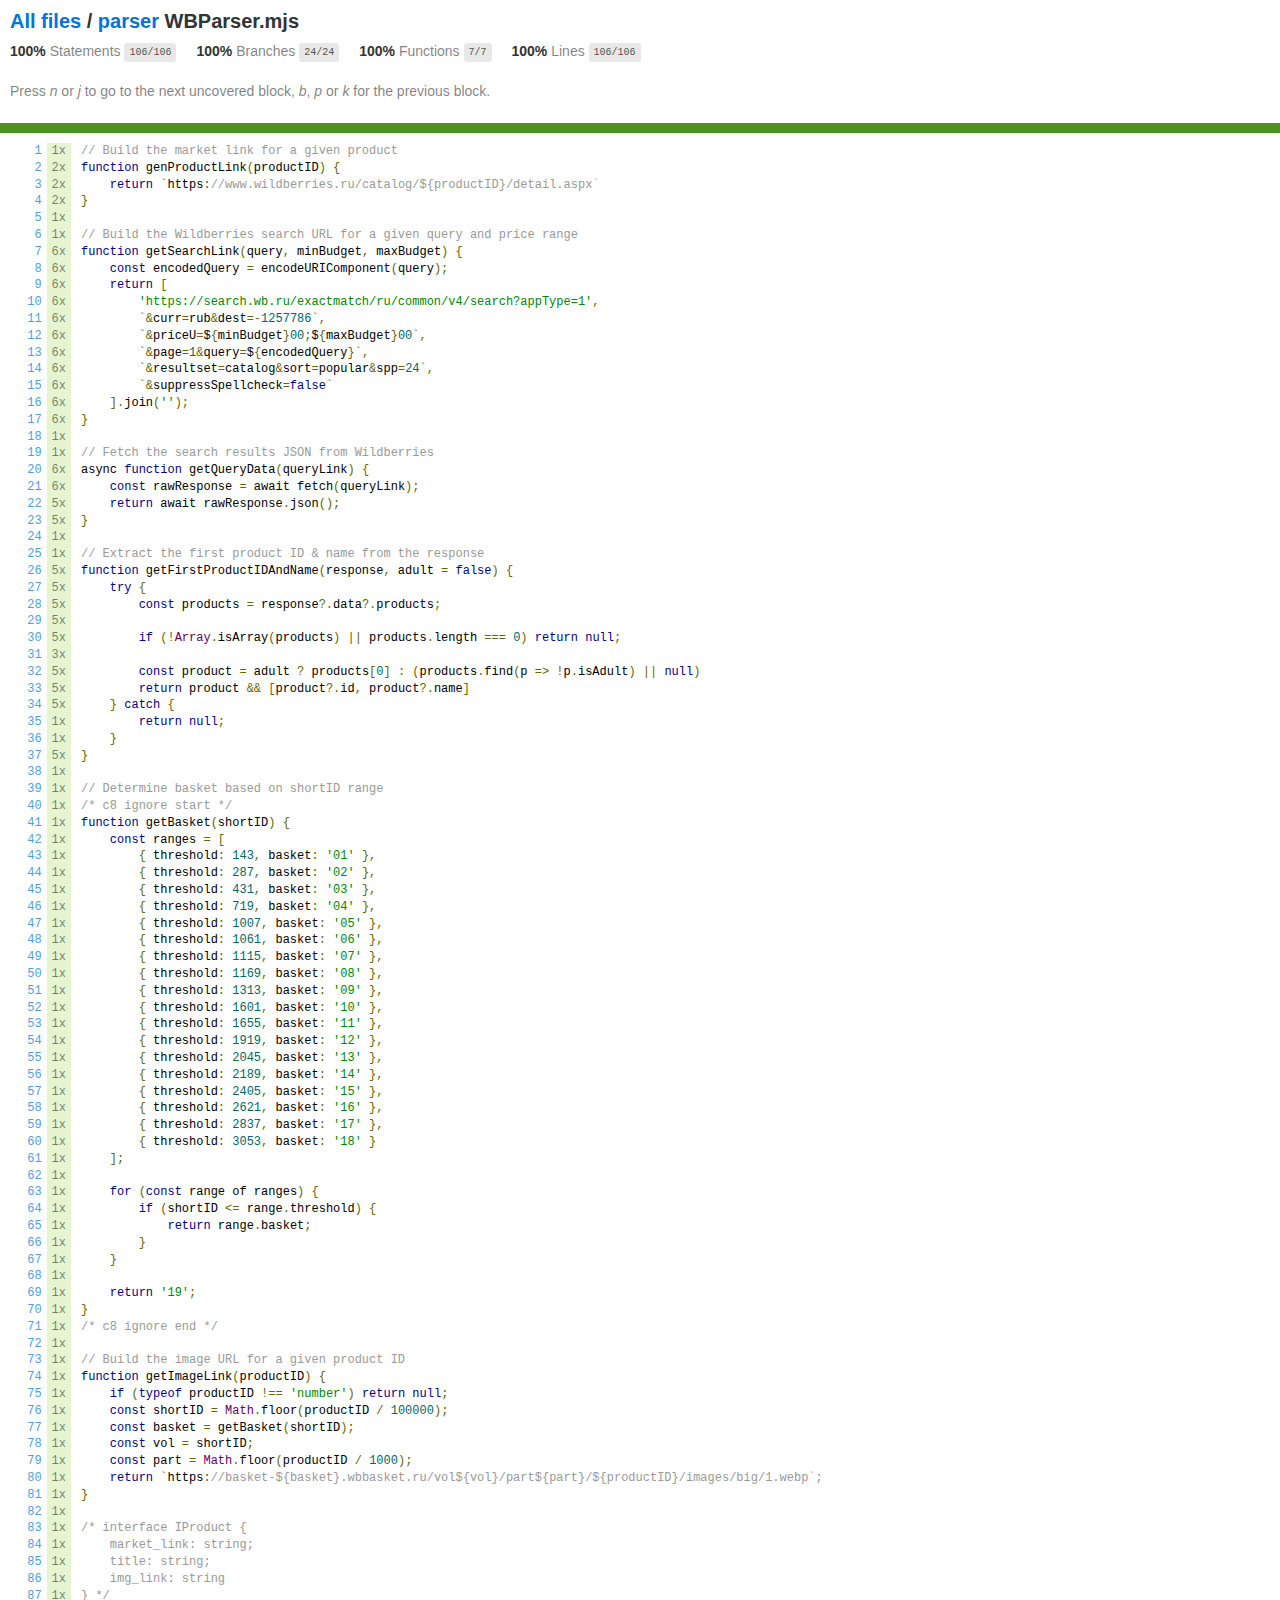
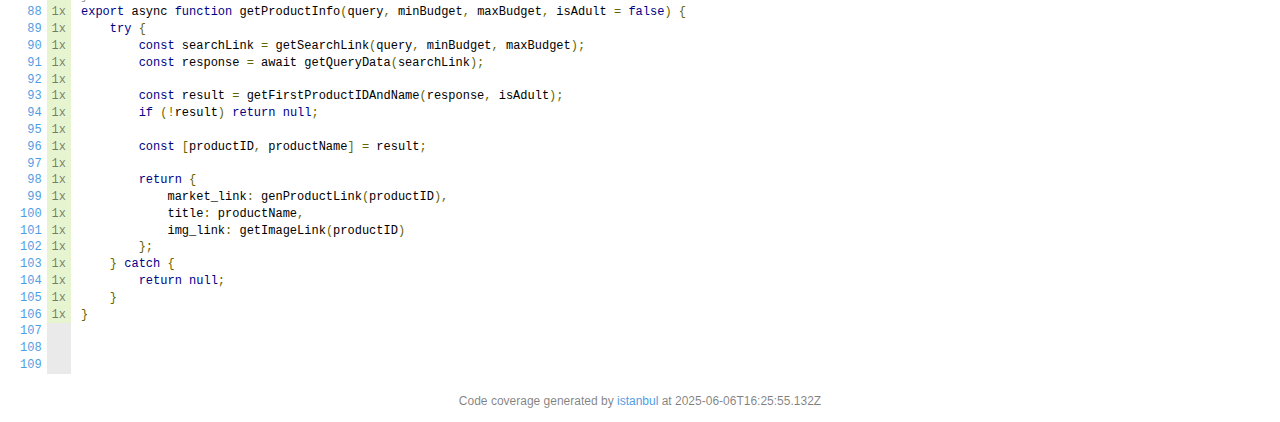
<file: givegift-backend/coverage/lcov-report/parser/WBParser.mjs.html>
<!doctype html>
<html lang="en">

<head>
    <title>Code coverage report for parser/WBParser.mjs</title>
    <meta charset="utf-8" />
    <link rel="stylesheet" href="../prettify.css" />
    <link rel="stylesheet" href="../base.css" />
    <link rel="shortcut icon" type="image/x-icon" href="../favicon.png" />
    <meta name="viewport" content="width=device-width, initial-scale=1" />
    <style type='text/css'>
        .coverage-summary .sorter {
            background-image: url(../sort-arrow-sprite.png);
        }
    </style>
</head>
    
<body>
<div class='wrapper'>
    <div class='pad1'>
        <h1><a href="../index.html">All files</a> / <a href="index.html">parser</a> WBParser.mjs</h1>
        <div class='clearfix'>
            
            <div class='fl pad1y space-right2'>
                <span class="strong">100% </span>
                <span class="quiet">Statements</span>
                <span class='fraction'>106/106</span>
            </div>
        
            
            <div class='fl pad1y space-right2'>
                <span class="strong">100% </span>
                <span class="quiet">Branches</span>
                <span class='fraction'>24/24</span>
            </div>
        
            
            <div class='fl pad1y space-right2'>
                <span class="strong">100% </span>
                <span class="quiet">Functions</span>
                <span class='fraction'>7/7</span>
            </div>
        
            
            <div class='fl pad1y space-right2'>
                <span class="strong">100% </span>
                <span class="quiet">Lines</span>
                <span class='fraction'>106/106</span>
            </div>
        
            
        </div>
        <p class="quiet">
            Press <em>n</em> or <em>j</em> to go to the next uncovered block, <em>b</em>, <em>p</em> or <em>k</em> for the previous block.
        </p>
        <template id="filterTemplate">
            <div class="quiet">
                Filter:
                <input type="search" id="fileSearch">
            </div>
        </template>
    </div>
    <div class='status-line high'></div>
    <pre><table class="coverage">
<tr><td class="line-count quiet"><a name='L1'></a><a href='#L1'>1</a>
<a name='L2'></a><a href='#L2'>2</a>
<a name='L3'></a><a href='#L3'>3</a>
<a name='L4'></a><a href='#L4'>4</a>
<a name='L5'></a><a href='#L5'>5</a>
<a name='L6'></a><a href='#L6'>6</a>
<a name='L7'></a><a href='#L7'>7</a>
<a name='L8'></a><a href='#L8'>8</a>
<a name='L9'></a><a href='#L9'>9</a>
<a name='L10'></a><a href='#L10'>10</a>
<a name='L11'></a><a href='#L11'>11</a>
<a name='L12'></a><a href='#L12'>12</a>
<a name='L13'></a><a href='#L13'>13</a>
<a name='L14'></a><a href='#L14'>14</a>
<a name='L15'></a><a href='#L15'>15</a>
<a name='L16'></a><a href='#L16'>16</a>
<a name='L17'></a><a href='#L17'>17</a>
<a name='L18'></a><a href='#L18'>18</a>
<a name='L19'></a><a href='#L19'>19</a>
<a name='L20'></a><a href='#L20'>20</a>
<a name='L21'></a><a href='#L21'>21</a>
<a name='L22'></a><a href='#L22'>22</a>
<a name='L23'></a><a href='#L23'>23</a>
<a name='L24'></a><a href='#L24'>24</a>
<a name='L25'></a><a href='#L25'>25</a>
<a name='L26'></a><a href='#L26'>26</a>
<a name='L27'></a><a href='#L27'>27</a>
<a name='L28'></a><a href='#L28'>28</a>
<a name='L29'></a><a href='#L29'>29</a>
<a name='L30'></a><a href='#L30'>30</a>
<a name='L31'></a><a href='#L31'>31</a>
<a name='L32'></a><a href='#L32'>32</a>
<a name='L33'></a><a href='#L33'>33</a>
<a name='L34'></a><a href='#L34'>34</a>
<a name='L35'></a><a href='#L35'>35</a>
<a name='L36'></a><a href='#L36'>36</a>
<a name='L37'></a><a href='#L37'>37</a>
<a name='L38'></a><a href='#L38'>38</a>
<a name='L39'></a><a href='#L39'>39</a>
<a name='L40'></a><a href='#L40'>40</a>
<a name='L41'></a><a href='#L41'>41</a>
<a name='L42'></a><a href='#L42'>42</a>
<a name='L43'></a><a href='#L43'>43</a>
<a name='L44'></a><a href='#L44'>44</a>
<a name='L45'></a><a href='#L45'>45</a>
<a name='L46'></a><a href='#L46'>46</a>
<a name='L47'></a><a href='#L47'>47</a>
<a name='L48'></a><a href='#L48'>48</a>
<a name='L49'></a><a href='#L49'>49</a>
<a name='L50'></a><a href='#L50'>50</a>
<a name='L51'></a><a href='#L51'>51</a>
<a name='L52'></a><a href='#L52'>52</a>
<a name='L53'></a><a href='#L53'>53</a>
<a name='L54'></a><a href='#L54'>54</a>
<a name='L55'></a><a href='#L55'>55</a>
<a name='L56'></a><a href='#L56'>56</a>
<a name='L57'></a><a href='#L57'>57</a>
<a name='L58'></a><a href='#L58'>58</a>
<a name='L59'></a><a href='#L59'>59</a>
<a name='L60'></a><a href='#L60'>60</a>
<a name='L61'></a><a href='#L61'>61</a>
<a name='L62'></a><a href='#L62'>62</a>
<a name='L63'></a><a href='#L63'>63</a>
<a name='L64'></a><a href='#L64'>64</a>
<a name='L65'></a><a href='#L65'>65</a>
<a name='L66'></a><a href='#L66'>66</a>
<a name='L67'></a><a href='#L67'>67</a>
<a name='L68'></a><a href='#L68'>68</a>
<a name='L69'></a><a href='#L69'>69</a>
<a name='L70'></a><a href='#L70'>70</a>
<a name='L71'></a><a href='#L71'>71</a>
<a name='L72'></a><a href='#L72'>72</a>
<a name='L73'></a><a href='#L73'>73</a>
<a name='L74'></a><a href='#L74'>74</a>
<a name='L75'></a><a href='#L75'>75</a>
<a name='L76'></a><a href='#L76'>76</a>
<a name='L77'></a><a href='#L77'>77</a>
<a name='L78'></a><a href='#L78'>78</a>
<a name='L79'></a><a href='#L79'>79</a>
<a name='L80'></a><a href='#L80'>80</a>
<a name='L81'></a><a href='#L81'>81</a>
<a name='L82'></a><a href='#L82'>82</a>
<a name='L83'></a><a href='#L83'>83</a>
<a name='L84'></a><a href='#L84'>84</a>
<a name='L85'></a><a href='#L85'>85</a>
<a name='L86'></a><a href='#L86'>86</a>
<a name='L87'></a><a href='#L87'>87</a>
<a name='L88'></a><a href='#L88'>88</a>
<a name='L89'></a><a href='#L89'>89</a>
<a name='L90'></a><a href='#L90'>90</a>
<a name='L91'></a><a href='#L91'>91</a>
<a name='L92'></a><a href='#L92'>92</a>
<a name='L93'></a><a href='#L93'>93</a>
<a name='L94'></a><a href='#L94'>94</a>
<a name='L95'></a><a href='#L95'>95</a>
<a name='L96'></a><a href='#L96'>96</a>
<a name='L97'></a><a href='#L97'>97</a>
<a name='L98'></a><a href='#L98'>98</a>
<a name='L99'></a><a href='#L99'>99</a>
<a name='L100'></a><a href='#L100'>100</a>
<a name='L101'></a><a href='#L101'>101</a>
<a name='L102'></a><a href='#L102'>102</a>
<a name='L103'></a><a href='#L103'>103</a>
<a name='L104'></a><a href='#L104'>104</a>
<a name='L105'></a><a href='#L105'>105</a>
<a name='L106'></a><a href='#L106'>106</a>
<a name='L107'></a><a href='#L107'>107</a>
<a name='L108'></a><a href='#L108'>108</a>
<a name='L109'></a><a href='#L109'>109</a></td><td class="line-coverage quiet"><span class="cline-any cline-yes">1x</span>
<span class="cline-any cline-yes">2x</span>
<span class="cline-any cline-yes">2x</span>
<span class="cline-any cline-yes">2x</span>
<span class="cline-any cline-yes">1x</span>
<span class="cline-any cline-yes">1x</span>
<span class="cline-any cline-yes">6x</span>
<span class="cline-any cline-yes">6x</span>
<span class="cline-any cline-yes">6x</span>
<span class="cline-any cline-yes">6x</span>
<span class="cline-any cline-yes">6x</span>
<span class="cline-any cline-yes">6x</span>
<span class="cline-any cline-yes">6x</span>
<span class="cline-any cline-yes">6x</span>
<span class="cline-any cline-yes">6x</span>
<span class="cline-any cline-yes">6x</span>
<span class="cline-any cline-yes">6x</span>
<span class="cline-any cline-yes">1x</span>
<span class="cline-any cline-yes">1x</span>
<span class="cline-any cline-yes">6x</span>
<span class="cline-any cline-yes">6x</span>
<span class="cline-any cline-yes">5x</span>
<span class="cline-any cline-yes">5x</span>
<span class="cline-any cline-yes">1x</span>
<span class="cline-any cline-yes">1x</span>
<span class="cline-any cline-yes">5x</span>
<span class="cline-any cline-yes">5x</span>
<span class="cline-any cline-yes">5x</span>
<span class="cline-any cline-yes">5x</span>
<span class="cline-any cline-yes">5x</span>
<span class="cline-any cline-yes">3x</span>
<span class="cline-any cline-yes">5x</span>
<span class="cline-any cline-yes">5x</span>
<span class="cline-any cline-yes">5x</span>
<span class="cline-any cline-yes">1x</span>
<span class="cline-any cline-yes">1x</span>
<span class="cline-any cline-yes">5x</span>
<span class="cline-any cline-yes">1x</span>
<span class="cline-any cline-yes">1x</span>
<span class="cline-any cline-yes">1x</span>
<span class="cline-any cline-yes">1x</span>
<span class="cline-any cline-yes">1x</span>
<span class="cline-any cline-yes">1x</span>
<span class="cline-any cline-yes">1x</span>
<span class="cline-any cline-yes">1x</span>
<span class="cline-any cline-yes">1x</span>
<span class="cline-any cline-yes">1x</span>
<span class="cline-any cline-yes">1x</span>
<span class="cline-any cline-yes">1x</span>
<span class="cline-any cline-yes">1x</span>
<span class="cline-any cline-yes">1x</span>
<span class="cline-any cline-yes">1x</span>
<span class="cline-any cline-yes">1x</span>
<span class="cline-any cline-yes">1x</span>
<span class="cline-any cline-yes">1x</span>
<span class="cline-any cline-yes">1x</span>
<span class="cline-any cline-yes">1x</span>
<span class="cline-any cline-yes">1x</span>
<span class="cline-any cline-yes">1x</span>
<span class="cline-any cline-yes">1x</span>
<span class="cline-any cline-yes">1x</span>
<span class="cline-any cline-yes">1x</span>
<span class="cline-any cline-yes">1x</span>
<span class="cline-any cline-yes">1x</span>
<span class="cline-any cline-yes">1x</span>
<span class="cline-any cline-yes">1x</span>
<span class="cline-any cline-yes">1x</span>
<span class="cline-any cline-yes">1x</span>
<span class="cline-any cline-yes">1x</span>
<span class="cline-any cline-yes">1x</span>
<span class="cline-any cline-yes">1x</span>
<span class="cline-any cline-yes">1x</span>
<span class="cline-any cline-yes">1x</span>
<span class="cline-any cline-yes">1x</span>
<span class="cline-any cline-yes">1x</span>
<span class="cline-any cline-yes">1x</span>
<span class="cline-any cline-yes">1x</span>
<span class="cline-any cline-yes">1x</span>
<span class="cline-any cline-yes">1x</span>
<span class="cline-any cline-yes">1x</span>
<span class="cline-any cline-yes">1x</span>
<span class="cline-any cline-yes">1x</span>
<span class="cline-any cline-yes">1x</span>
<span class="cline-any cline-yes">1x</span>
<span class="cline-any cline-yes">1x</span>
<span class="cline-any cline-yes">1x</span>
<span class="cline-any cline-yes">1x</span>
<span class="cline-any cline-yes">1x</span>
<span class="cline-any cline-yes">1x</span>
<span class="cline-any cline-yes">1x</span>
<span class="cline-any cline-yes">1x</span>
<span class="cline-any cline-yes">1x</span>
<span class="cline-any cline-yes">1x</span>
<span class="cline-any cline-yes">1x</span>
<span class="cline-any cline-yes">1x</span>
<span class="cline-any cline-yes">1x</span>
<span class="cline-any cline-yes">1x</span>
<span class="cline-any cline-yes">1x</span>
<span class="cline-any cline-yes">1x</span>
<span class="cline-any cline-yes">1x</span>
<span class="cline-any cline-yes">1x</span>
<span class="cline-any cline-yes">1x</span>
<span class="cline-any cline-yes">1x</span>
<span class="cline-any cline-yes">1x</span>
<span class="cline-any cline-yes">1x</span>
<span class="cline-any cline-yes">1x</span>
<span class="cline-any cline-neutral">&nbsp;</span>
<span class="cline-any cline-neutral">&nbsp;</span>
<span class="cline-any cline-neutral">&nbsp;</span></td><td class="text"><pre class="prettyprint lang-js">// Build the market link for a given product
function genProductLink(productID) {
    return `https://www.wildberries.ru/catalog/${productID}/detail.aspx`
}
&nbsp;
// Build the Wildberries search URL for a given query and price range
function getSearchLink(query, minBudget, maxBudget) {
    const encodedQuery = encodeURIComponent(query);
    return [
        'https://search.wb.ru/exactmatch/ru/common/v4/search?appType=1',
        `&amp;curr=rub&amp;dest=-1257786`,
        `&amp;priceU=${minBudget}00;${maxBudget}00`,
        `&amp;page=1&amp;query=${encodedQuery}`,
        `&amp;resultset=catalog&amp;sort=popular&amp;spp=24`,
        `&amp;suppressSpellcheck=false`
    ].join('');
}
&nbsp;
// Fetch the search results JSON from Wildberries
async function getQueryData(queryLink) {
    const rawResponse = await fetch(queryLink);
    return await rawResponse.json();
}
&nbsp;
// Extract the first product ID &amp; name from the response
function getFirstProductIDAndName(response, adult = false) {
    try {
        const products = response?.data?.products;
&nbsp;
        if (!Array.isArray(products) || products.length === 0) return null;
&nbsp;
        const product = adult ? products[0] : (products.find(p =&gt; !p.isAdult) || null)
        return product &amp;&amp; [product?.id, product?.name]
    } catch {
        return null;
    }
}
&nbsp;
// Determine basket based on shortID range
/* c8 ignore start */
function getBasket(shortID) {
    const ranges = [
        { threshold: 143, basket: '01' },
        { threshold: 287, basket: '02' },
        { threshold: 431, basket: '03' },
        { threshold: 719, basket: '04' },
        { threshold: 1007, basket: '05' },
        { threshold: 1061, basket: '06' },
        { threshold: 1115, basket: '07' },
        { threshold: 1169, basket: '08' },
        { threshold: 1313, basket: '09' },
        { threshold: 1601, basket: '10' },
        { threshold: 1655, basket: '11' },
        { threshold: 1919, basket: '12' },
        { threshold: 2045, basket: '13' },
        { threshold: 2189, basket: '14' },
        { threshold: 2405, basket: '15' },
        { threshold: 2621, basket: '16' },
        { threshold: 2837, basket: '17' },
        { threshold: 3053, basket: '18' }
    ];
&nbsp;
    for (const range of ranges) {
        if (shortID &lt;= range.threshold) {
            return range.basket;
        }
    }
&nbsp;
    return '19';
}
/* c8 ignore end */
&nbsp;
// Build the image URL for a given product ID
function getImageLink(productID) {
    if (typeof productID !== 'number') return null;
    const shortID = Math.floor(productID / 100000);
    const basket = getBasket(shortID);
    const vol = shortID;
    const part = Math.floor(productID / 1000);
    return `https://basket-${basket}.wbbasket.ru/vol${vol}/part${part}/${productID}/images/big/1.webp`;
}
&nbsp;
/* interface IProduct {
    market_link: string;
    title: string;
    img_link: string
} */
export async function getProductInfo(query, minBudget, maxBudget, isAdult = false) {
    try {
        const searchLink = getSearchLink(query, minBudget, maxBudget);
        const response = await getQueryData(searchLink);
&nbsp;
        const result = getFirstProductIDAndName(response, isAdult);
        if (!result) return null;
&nbsp;
        const [productID, productName] = result;
&nbsp;
        return {
            market_link: genProductLink(productID),
            title: productName,
            img_link: getImageLink(productID)
        };
    } catch {
        return null;
    }
}
&nbsp;
&nbsp;
&nbsp;</pre></td></tr></table></pre>

                <div class='push'></div><!-- for sticky footer -->
            </div><!-- /wrapper -->
            <div class='footer quiet pad2 space-top1 center small'>
                Code coverage generated by
                <a href="https://istanbul.js.org/" target="_blank" rel="noopener noreferrer">istanbul</a>
                at 2025-06-06T16:25:55.132Z
            </div>
        <script src="../prettify.js"></script>
        <script>
            window.onload = function () {
                prettyPrint();
            };
        </script>
        <script src="../sorter.js"></script>
        <script src="../block-navigation.js"></script>
    </body>
</html>
</file>
<file: givegift-backend/coverage/lcov-report/prettify.css>
.pln{color:#000}@media screen{.str{color:#080}.kwd{color:#008}.com{color:#800}.typ{color:#606}.lit{color:#066}.pun,.opn,.clo{color:#660}.tag{color:#008}.atn{color:#606}.atv{color:#080}.dec,.var{color:#606}.fun{color:red}}@media print,projection{.str{color:#060}.kwd{color:#006;font-weight:bold}.com{color:#600;font-style:italic}.typ{color:#404;font-weight:bold}.lit{color:#044}.pun,.opn,.clo{color:#440}.tag{color:#006;font-weight:bold}.atn{color:#404}.atv{color:#060}}pre.prettyprint{padding:2px;border:1px solid #888}ol.linenums{margin-top:0;margin-bottom:0}li.L0,li.L1,li.L2,li.L3,li.L5,li.L6,li.L7,li.L8{list-style-type:none}li.L1,li.L3,li.L5,li.L7,li.L9{background:#eee}
</file>
<file: givegift-backend/coverage/lcov-report/base.css>
body, html {
  margin:0; padding: 0;
  height: 100%;
}
body {
    font-family: Helvetica Neue, Helvetica, Arial;
    font-size: 14px;
    color:#333;
}
.small { font-size: 12px; }
*, *:after, *:before {
  -webkit-box-sizing:border-box;
     -moz-box-sizing:border-box;
          box-sizing:border-box;
  }
h1 { font-size: 20px; margin: 0;}
h2 { font-size: 14px; }
pre {
    font: 12px/1.4 Consolas, "Liberation Mono", Menlo, Courier, monospace;
    margin: 0;
    padding: 0;
    -moz-tab-size: 2;
    -o-tab-size:  2;
    tab-size: 2;
}
a { color:#0074D9; text-decoration:none; }
a:hover { text-decoration:underline; }
.strong { font-weight: bold; }
.space-top1 { padding: 10px 0 0 0; }
.pad2y { padding: 20px 0; }
.pad1y { padding: 10px 0; }
.pad2x { padding: 0 20px; }
.pad2 { padding: 20px; }
.pad1 { padding: 10px; }
.space-left2 { padding-left:55px; }
.space-right2 { padding-right:20px; }
.center { text-align:center; }
.clearfix { display:block; }
.clearfix:after {
  content:'';
  display:block;
  height:0;
  clear:both;
  visibility:hidden;
  }
.fl { float: left; }
@media only screen and (max-width:640px) {
  .col3 { width:100%; max-width:100%; }
  .hide-mobile { display:none!important; }
}

.quiet {
  color: #7f7f7f;
  color: rgba(0,0,0,0.5);
}
.quiet a { opacity: 0.7; }

.fraction {
  font-family: Consolas, 'Liberation Mono', Menlo, Courier, monospace;
  font-size: 10px;
  color: #555;
  background: #E8E8E8;
  padding: 4px 5px;
  border-radius: 3px;
  vertical-align: middle;
}

div.path a:link, div.path a:visited { color: #333; }
table.coverage {
  border-collapse: collapse;
  margin: 10px 0 0 0;
  padding: 0;
}

table.coverage td {
  margin: 0;
  padding: 0;
  vertical-align: top;
}
table.coverage td.line-count {
    text-align: right;
    padding: 0 5px 0 20px;
}
table.coverage td.line-coverage {
    text-align: right;
    padding-right: 10px;
    min-width:20px;
}

table.coverage td span.cline-any {
    display: inline-block;
    padding: 0 5px;
    width: 100%;
}
.missing-if-branch {
    display: inline-block;
    margin-right: 5px;
    border-radius: 3px;
    position: relative;
    padding: 0 4px;
    background: #333;
    color: yellow;
}

.skip-if-branch {
    display: none;
    margin-right: 10px;
    position: relative;
    padding: 0 4px;
    background: #ccc;
    color: white;
}
.missing-if-branch .typ, .skip-if-branch .typ {
    color: inherit !important;
}
.coverage-summary {
  border-collapse: collapse;
  width: 100%;
}
.coverage-summary tr { border-bottom: 1px solid #bbb; }
.keyline-all { border: 1px solid #ddd; }
.coverage-summary td, .coverage-summary th { padding: 10px; }
.coverage-summary tbody { border: 1px solid #bbb; }
.coverage-summary td { border-right: 1px solid #bbb; }
.coverage-summary td:last-child { border-right: none; }
.coverage-summary th {
  text-align: left;
  font-weight: normal;
  white-space: nowrap;
}
.coverage-summary th.file { border-right: none !important; }
.coverage-summary th.pct { }
.coverage-summary th.pic,
.coverage-summary th.abs,
.coverage-summary td.pct,
.coverage-summary td.abs { text-align: right; }
.coverage-summary td.file { white-space: nowrap;  }
.coverage-summary td.pic { min-width: 120px !important;  }
.coverage-summary tfoot td { }

.coverage-summary .sorter {
    height: 10px;
    width: 7px;
    display: inline-block;
    margin-left: 0.5em;
    background: url(sort-arrow-sprite.png) no-repeat scroll 0 0 transparent;
}
.coverage-summary .sorted .sorter {
    background-position: 0 -20px;
}
.coverage-summary .sorted-desc .sorter {
    background-position: 0 -10px;
}
.status-line {  height: 10px; }
/* yellow */
.cbranch-no { background: yellow !important; color: #111; }
/* dark red */
.red.solid, .status-line.low, .low .cover-fill { background:#C21F39 }
.low .chart { border:1px solid #C21F39 }
.highlighted,
.highlighted .cstat-no, .highlighted .fstat-no, .highlighted .cbranch-no{
  background: #C21F39 !important;
}
/* medium red */
.cstat-no, .fstat-no, .cbranch-no, .cbranch-no { background:#F6C6CE }
/* light red */
.low, .cline-no { background:#FCE1E5 }
/* light green */
.high, .cline-yes { background:rgb(230,245,208) }
/* medium green */
.cstat-yes { background:rgb(161,215,106) }
/* dark green */
.status-line.high, .high .cover-fill { background:rgb(77,146,33) }
.high .chart { border:1px solid rgb(77,146,33) }
/* dark yellow (gold) */
.status-line.medium, .medium .cover-fill { background: #f9cd0b; }
.medium .chart { border:1px solid #f9cd0b; }
/* light yellow */
.medium { background: #fff4c2; }

.cstat-skip { background: #ddd; color: #111; }
.fstat-skip { background: #ddd; color: #111 !important; }
.cbranch-skip { background: #ddd !important; color: #111; }

span.cline-neutral { background: #eaeaea; }

.coverage-summary td.empty {
    opacity: .5;
    padding-top: 4px;
    padding-bottom: 4px;
    line-height: 1;
    color: #888;
}

.cover-fill, .cover-empty {
  display:inline-block;
  height: 12px;
}
.chart {
  line-height: 0;
}
.cover-empty {
    background: white;
}
.cover-full {
    border-right: none !important;
}
pre.prettyprint {
    border: none !important;
    padding: 0 !important;
    margin: 0 !important;
}
.com { color: #999 !important; }
.ignore-none { color: #999; font-weight: normal; }

.wrapper {
  min-height: 100%;
  height: auto !important;
  height: 100%;
  margin: 0 auto -48px;
}
.footer, .push {
  height: 48px;
}
</file>
